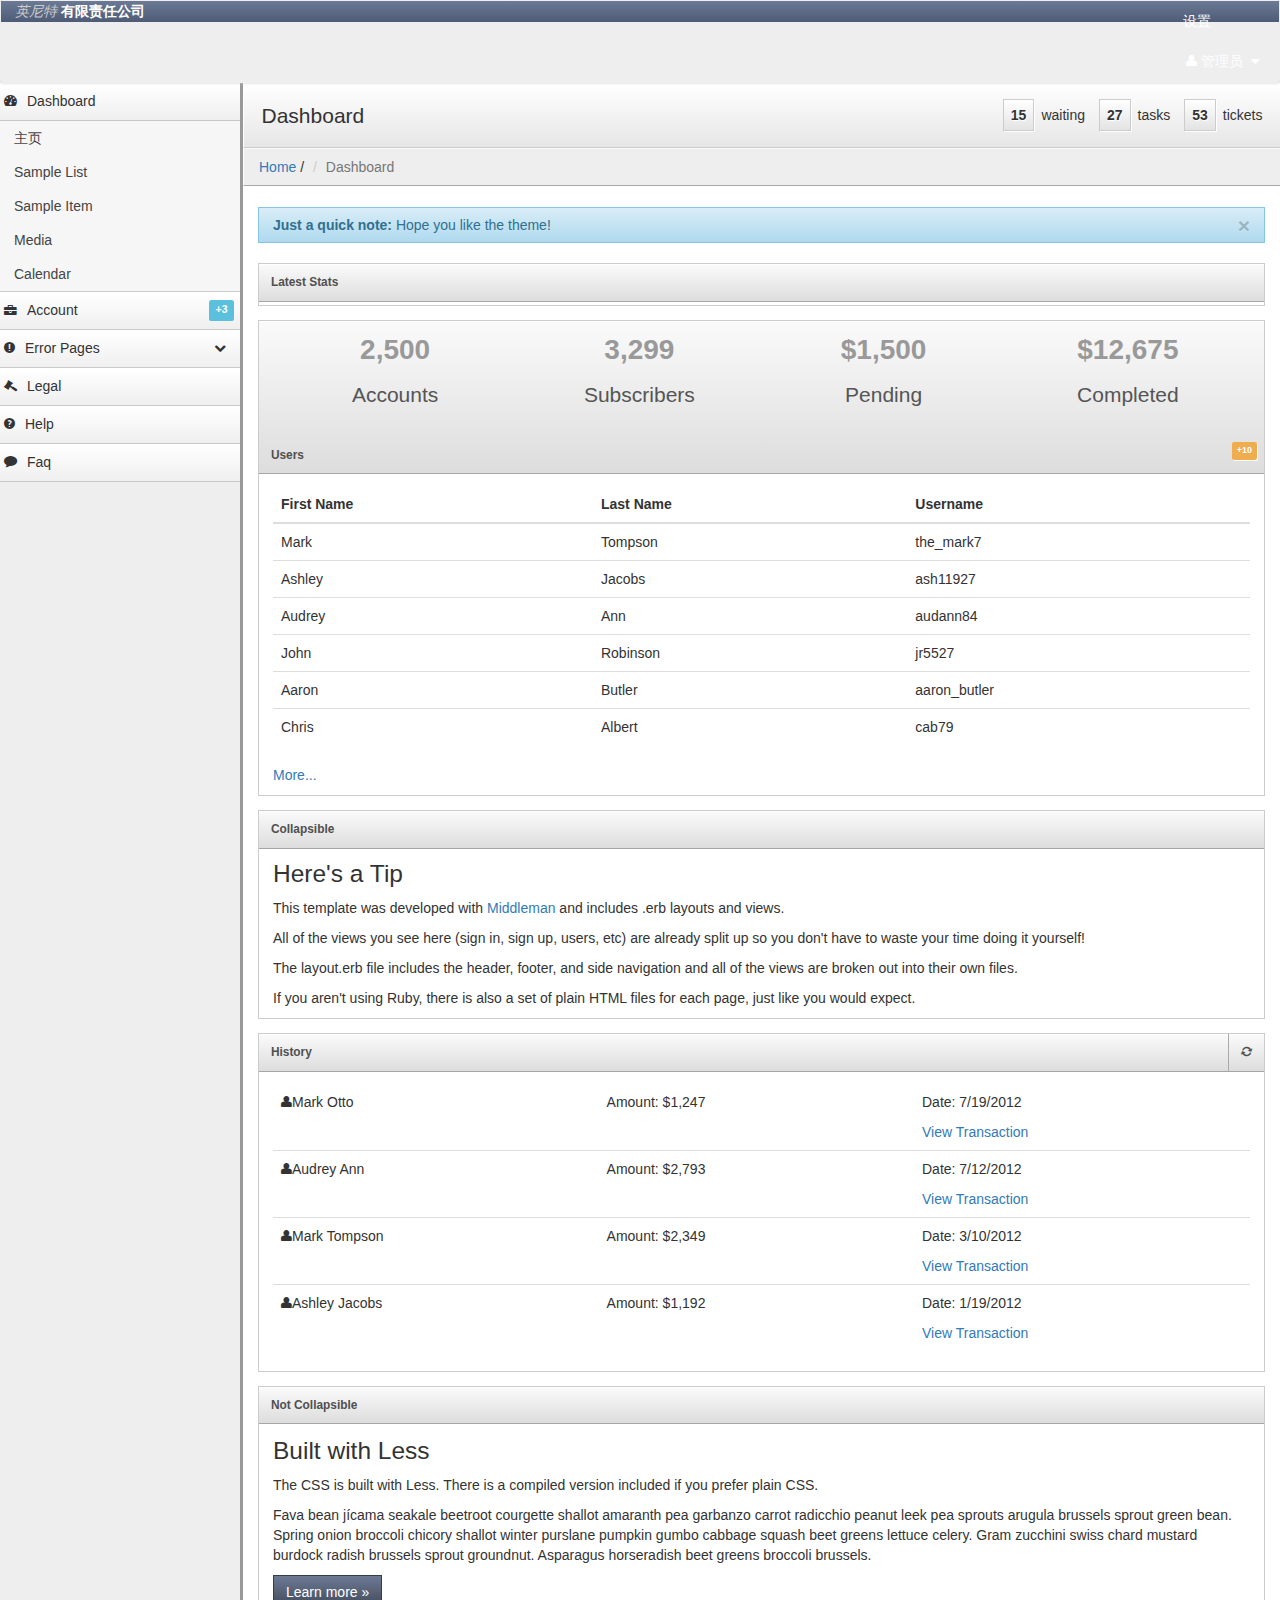
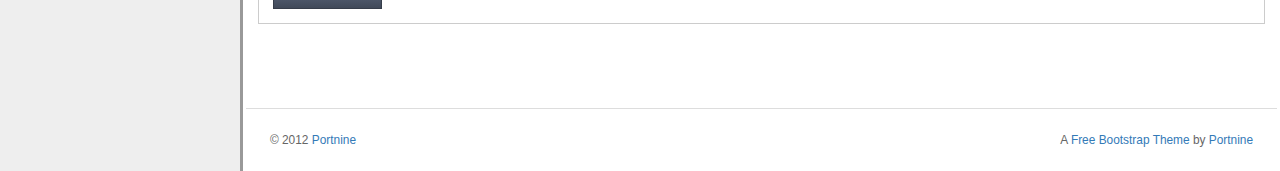
<file: Hyde.Web/index.html>
<!DOCTYPE html>
<html lang="en">
<head>
    <meta charset="utf-8">
    <title>英尼特进销存管理系统</title>
    <meta content="IE=edge,chrome=1" http-equiv="X-UA-Compatible">
    <meta name="viewport" content="width=device-width, initial-scale=1.0">
    <meta name="description" content="">
    <meta name="author" content="">

    <link rel="stylesheet" type="text/css" href="lib/bootstrap/css/bootstrap.css">
    <link rel="stylesheet" type="text/css" href="stylesheets/theme.css">
    <link rel="stylesheet" href="lib/font-awesome/css/font-awesome.css">
    <script src="lib/jquery-1.11.3.min.js" type="text/javascript"></script>
    <style type="text/css">
        #line-chart {height: 300px;width: 800px;margin: 0px auto;margin-top: 1em;}
        .brand {font-family: georgia, serif;}
        .brand .first {color: #ccc;font-style: italic;}
        .brand .second {color: #fff;font-weight: bold;}
    </style>

    <!-- Le fav and touch icons -->
    <link rel="shortcut icon" href="../assets/ico/favicon.ico">
    <link rel="apple-touch-icon-precomposed" sizes="144x144" href="../assets/ico/apple-touch-icon-144-precomposed.png">
    <link rel="apple-touch-icon-precomposed" sizes="114x114" href="../assets/ico/apple-touch-icon-114-precomposed.png">
    <link rel="apple-touch-icon-precomposed" sizes="72x72" href="../assets/ico/apple-touch-icon-72-precomposed.png">
    <link rel="apple-touch-icon-precomposed" href="../assets/ico/apple-touch-icon-57-precomposed.png">
</head>

<!--[if lt IE 7 ]> <body class="ie ie6"> <![endif]-->
<!--[if IE 7 ]> <body class="ie ie7 "> <![endif]-->
<!--[if IE 8 ]> <body class="ie ie8 "> <![endif]-->
<!--[if IE 9 ]> <body class="ie ie9 "> <![endif]-->
<!--[if (gt IE 9)|!(IE)]><!-->
<body class="">
    <!--<![endif]-->
    <div class="navbar">
        <div class="navbar-inner">
            <ul class="nav pull-right">

                <li><a href="#" class="hidden-phone visible-tablet visible-desktop" role="button">设置</a></li>
                <li id="fat-menu" class="dropdown">
                    <a href="#" role="button" class="dropdown-toggle" data-toggle="dropdown">
                        <i class="icon-user"></i>管理员
                        <i class="icon-caret-down"></i>
                    </a>

                    <ul class="dropdown-menu">
                        <li><a tabindex="-1" href="#">我的帐号</a></li>
                        <li class="divider"></li>
                        <!--<li><a tabindex="-1" class="visible-phone" href="#">Settings</a></li>-->
                        <!--<li class="divider visible-phone"></li>-->
                        <li><a tabindex="-1" href="sign-in.html">退出</a></li>
                    </ul>
                </li>

            </ul>
            <a class="brand" href="index.html"><span class="first">英尼特</span> <span class="second">有限责任公司</span></a>
        </div>
    </div>
    <div class="sidebar-nav">
        <a href="#dashboard-menu" class="nav-header" data-toggle="collapse"><i class="icon-dashboard"></i>Dashboard</a>
        <ul id="dashboard-menu" class="nav nav-list collapse in">
            <li><a href="index.html">主页</a></li>
            <li><a href="users.html">Sample List</a></li>
            <li><a href="user.html">Sample Item</a></li>
            <li><a href="media.html">Media</a></li>
            <li><a href="calendar.html">Calendar</a></li>

        </ul>

        <a href="#accounts-menu" class="nav-header" data-toggle="collapse"><i class="icon-briefcase"></i>Account<span class="label label-info">+3</span></a>
        <ul id="accounts-menu" class="nav nav-list collapse">
            <li><a href="sign-in.html">Sign In</a></li>
            <li><a href="sign-up.html">Sign Up</a></li>
            <li><a href="reset-password.html">Reset Password</a></li>
        </ul>

        <a href="#error-menu" class="nav-header collapsed" data-toggle="collapse"><i class="icon-exclamation-sign"></i>Error Pages <i class="icon-chevron-up"></i></a>
        <ul id="error-menu" class="nav nav-list collapse">
            <li><a href="403.html">403 page</a></li>
            <li><a href="404.html">404 page</a></li>
            <li><a href="500.html">500 page</a></li>
            <li><a href="503.html">503 page</a></li>
        </ul>

        <a href="#legal-menu" class="nav-header" data-toggle="collapse"><i class="icon-legal"></i>Legal</a>
        <ul id="legal-menu" class="nav nav-list collapse">
            <li><a href="privacy-policy.html">Privacy Policy</a></li>
            <li><a href="terms-and-conditions.html">Terms and Conditions</a></li>
        </ul>

        <a href="help.html" class="nav-header"><i class="icon-question-sign"></i>Help</a>
        <a href="faq.html" class="nav-header"><i class="icon-comment"></i>Faq</a>
    </div>
    <div class="content">

        <div class="header">
            <div class="stats">
                <p class="stat"><span class="number">53</span>tickets</p>
                <p class="stat"><span class="number">27</span>tasks</p>
                <p class="stat"><span class="number">15</span>waiting</p>
            </div>

            <h1 class="page-title">Dashboard</h1>
        </div>

        <ul class="breadcrumb">
            <li><a href="index.html">Home</a> <span class="divider">/</span></li>
            <li class="active">Dashboard</li>
        </ul>

        <div class="container-fluid">
            <div class="row-fluid">


                <div class="row-fluid">

                    <div class="alert alert-info">
                        <button type="button" class="close" data-dismiss="alert">×</button>
                        <strong>Just a quick note:</strong> Hope you like the theme!
   
                    </div>

                    <div class="block">
                        <a href="#page-stats" class="block-heading" data-toggle="collapse">Latest Stats</a>
                        <div id="page-stats" class="block-body collapse in">

                            <div class="stat-widget-container">
                                <div class="stat-widget">
                                    <div class="stat-button">
                                        <p class="title">2,500</p>
                                        <p class="detail">Accounts</p>
                                    </div>
                                </div>

                                <div class="stat-widget">
                                    <div class="stat-button">
                                        <p class="title">3,299</p>
                                        <p class="detail">Subscribers</p>
                                    </div>
                                </div>

                                <div class="stat-widget">
                                    <div class="stat-button">
                                        <p class="title">$1,500</p>
                                        <p class="detail">Pending</p>
                                    </div>
                                </div>

                                <div class="stat-widget">
                                    <div class="stat-button">
                                        <p class="title">$12,675</p>
                                        <p class="detail">Completed</p>
                                    </div>
                                </div>

                            </div>
                        </div>
                    </div>
                </div>

                <div class="row-fluid">
                    <div class="block span6">
                        <a href="#tablewidget" class="block-heading" data-toggle="collapse">Users<span class="label label-warning">+10</span></a>
                        <div id="tablewidget" class="block-body collapse in">
                            <table class="table">
                                <thead>
                                    <tr>
                                        <th>First Name</th>
                                        <th>Last Name</th>
                                        <th>Username</th>
                                    </tr>
                                </thead>
                                <tbody>
                                    <tr>
                                        <td>Mark</td>
                                        <td>Tompson</td>
                                        <td>the_mark7</td>
                                    </tr>
                                    <tr>
                                        <td>Ashley</td>
                                        <td>Jacobs</td>
                                        <td>ash11927</td>
                                    </tr>
                                    <tr>
                                        <td>Audrey</td>
                                        <td>Ann</td>
                                        <td>audann84</td>
                                    </tr>
                                    <tr>
                                        <td>John</td>
                                        <td>Robinson</td>
                                        <td>jr5527</td>
                                    </tr>
                                    <tr>
                                        <td>Aaron</td>
                                        <td>Butler</td>
                                        <td>aaron_butler</td>
                                    </tr>
                                    <tr>
                                        <td>Chris</td>
                                        <td>Albert</td>
                                        <td>cab79</td>
                                    </tr>
                                </tbody>
                            </table>
                            <p><a href="users.html">More...</a></p>
                        </div>
                    </div>
                    <div class="block span6">
                        <a href="#widget1container" class="block-heading" data-toggle="collapse">Collapsible </a>
                        <div id="widget1container" class="block-body collapse in">
                            <h2>Here's a Tip</h2>
                            <p>This template was developed with <a href="http://middlemanapp.com/" target="_blank">Middleman</a> and includes .erb layouts and views.</p>
                            <p>All of the views you see here (sign in, sign up, users, etc) are already split up so you don't have to waste your time doing it yourself!</p>
                            <p>The layout.erb file includes the header, footer, and side navigation and all of the views are broken out into their own files.</p>
                            <p>If you aren't using Ruby, there is also a set of plain HTML files for each page, just like you would expect.</p>
                        </div>
                    </div>
                </div>

                <div class="row-fluid">
                    <div class="block span6">
                        <div class="block-heading">
                            <span class="block-icon pull-right">
                                <a href="#" class="demo-cancel-click" rel="tooltip" title="Click to refresh"><i class="icon-refresh"></i></a>
                            </span>

                            <a href="#widget2container" data-toggle="collapse">History</a>
                        </div>
                        <div id="widget2container" class="block-body collapse in">
                            <table class="table list">
                                <tbody>
                                    <tr>
                                        <td>
                                            <p><i class="icon-user"></i>Mark Otto</p>
                                        </td>
                                        <td>
                                            <p>Amount: $1,247</p>
                                        </td>
                                        <td>
                                            <p>Date: 7/19/2012</p>
                                            <a href="#">View Transaction</a>
                                        </td>
                                    </tr>
                                    <tr>
                                        <td>
                                            <p><i class="icon-user"></i>Audrey Ann</p>
                                        </td>
                                        <td>
                                            <p>Amount: $2,793</p>
                                        </td>
                                        <td>
                                            <p>Date: 7/12/2012</p>
                                            <a href="#">View Transaction</a>
                                        </td>
                                    </tr>
                                    <tr>
                                        <td>
                                            <p><i class="icon-user"></i>Mark Tompson</p>
                                        </td>
                                        <td>
                                            <p>Amount: $2,349</p>
                                        </td>
                                        <td>
                                            <p>Date: 3/10/2012</p>
                                            <a href="#">View Transaction</a>
                                        </td>
                                    </tr>
                                    <tr>
                                        <td>
                                            <p><i class="icon-user"></i>Ashley Jacobs</p>
                                        </td>
                                        <td>
                                            <p>Amount: $1,192</p>
                                        </td>
                                        <td>
                                            <p>Date: 1/19/2012</p>
                                            <a href="#">View Transaction</a>
                                        </td>
                                    </tr>

                                </tbody>
                            </table>
                        </div>
                    </div>
                    <div class="block span6">
                        <p class="block-heading">Not Collapsible</p>
                        <div class="block-body">
                            <h2>Built with Less</h2>
                            <p>The CSS is built with Less. There is a compiled version included if you prefer plain CSS.</p>
                            <p>Fava bean jícama seakale beetroot courgette shallot amaranth pea garbanzo carrot radicchio peanut leek pea sprouts arugula brussels sprout green bean. Spring onion broccoli chicory shallot winter purslane pumpkin gumbo cabbage squash beet greens lettuce celery. Gram zucchini swiss chard mustard burdock radish brussels sprout groundnut. Asparagus horseradish beet greens broccoli brussels.</p>
                            <p><a class="btn btn-primary btn-large">Learn more &raquo;</a></p>
                        </div>
                    </div>
                </div>
                <footer>
                    <hr>

                    <!-- Purchase a site license to remove this link from the footer: http://www.portnine.com/bootstrap-themes -->
                    <p class="pull-right">A <a href="http://www.portnine.com/bootstrap-themes" target="_blank">Free Bootstrap Theme</a> by <a href="http://www.portnine.com" target="_blank">Portnine</a></p>

                    <p>&copy; 2012 <a href="http://www.portnine.com" target="_blank">Portnine</a></p>
                </footer>

            </div>
        </div>
    </div>



    <script src="lib/bootstrap/js/bootstrap.js"></script>
    <script type="text/javascript">
        $("[rel=tooltip]").tooltip();
        $(function () {
            $('.demo-cancel-click').click(function () { return false; });
        });
    </script>

</body>
</html>
</file>
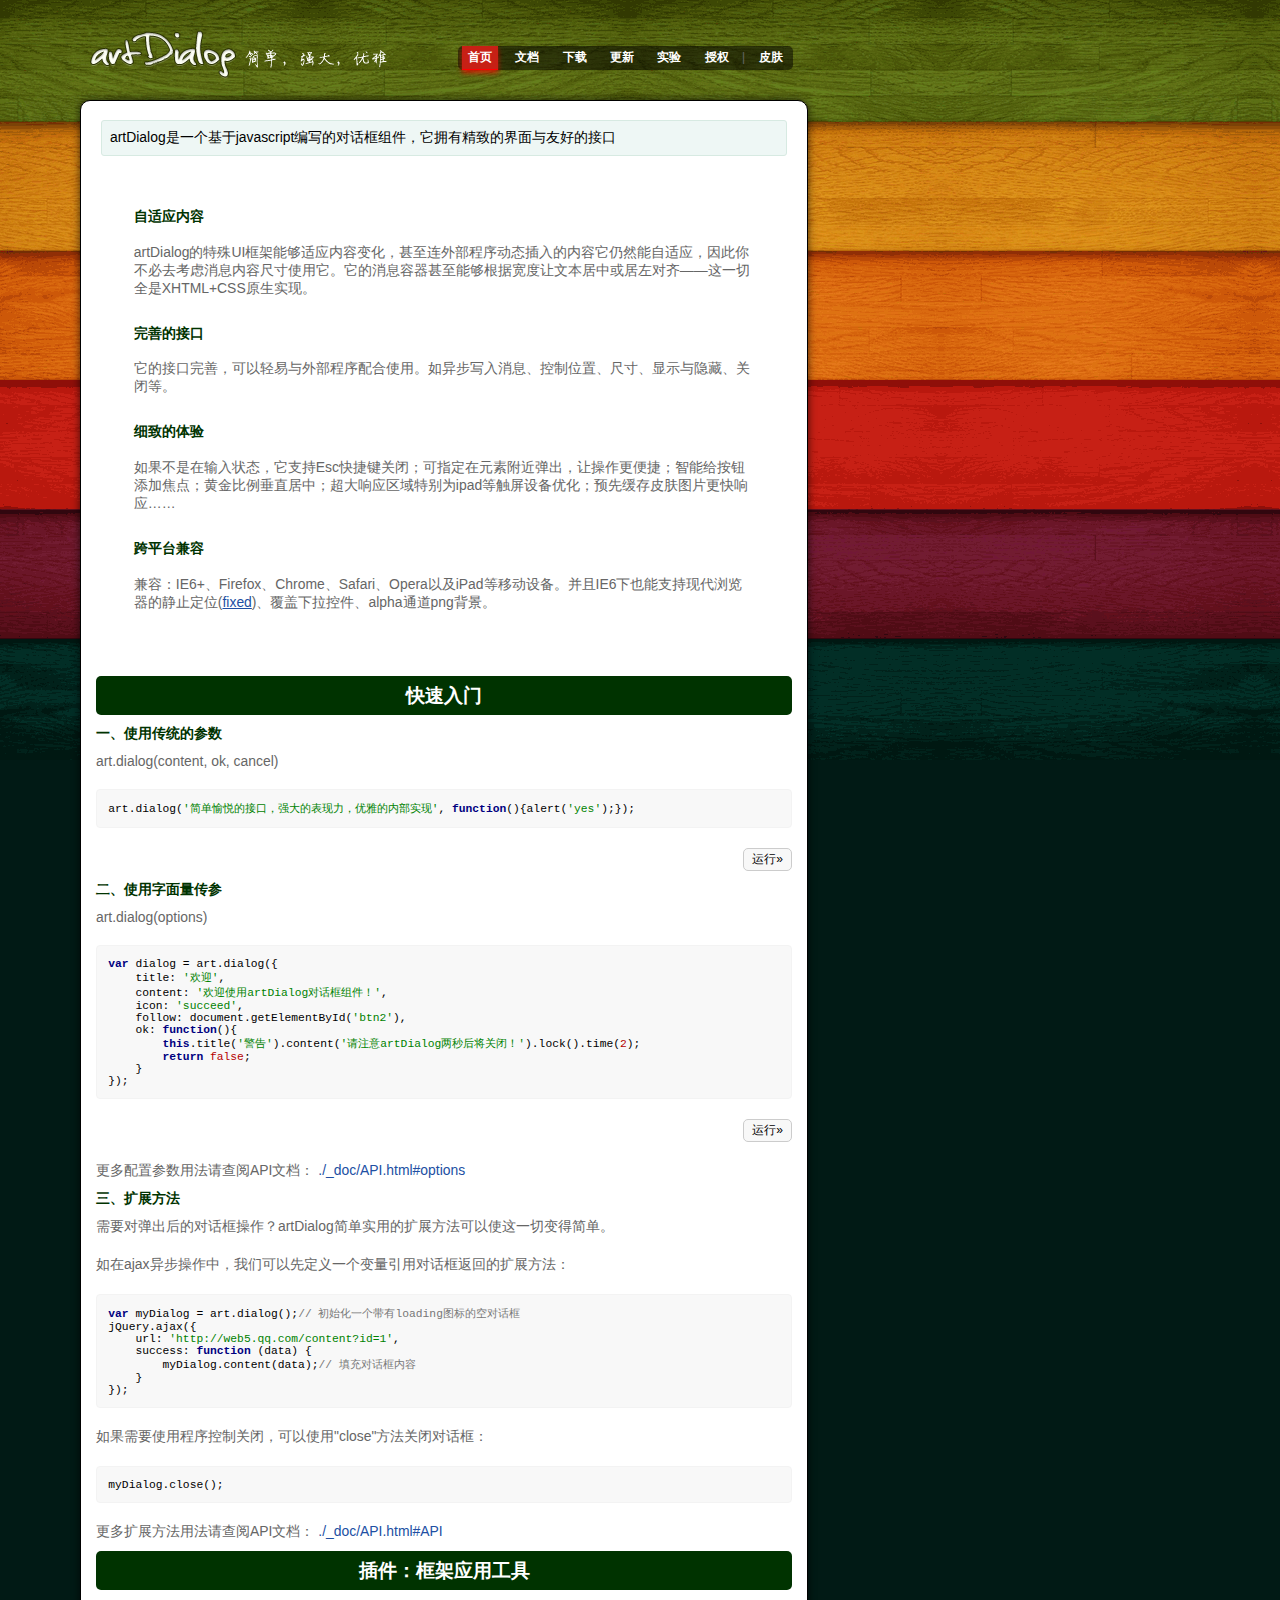
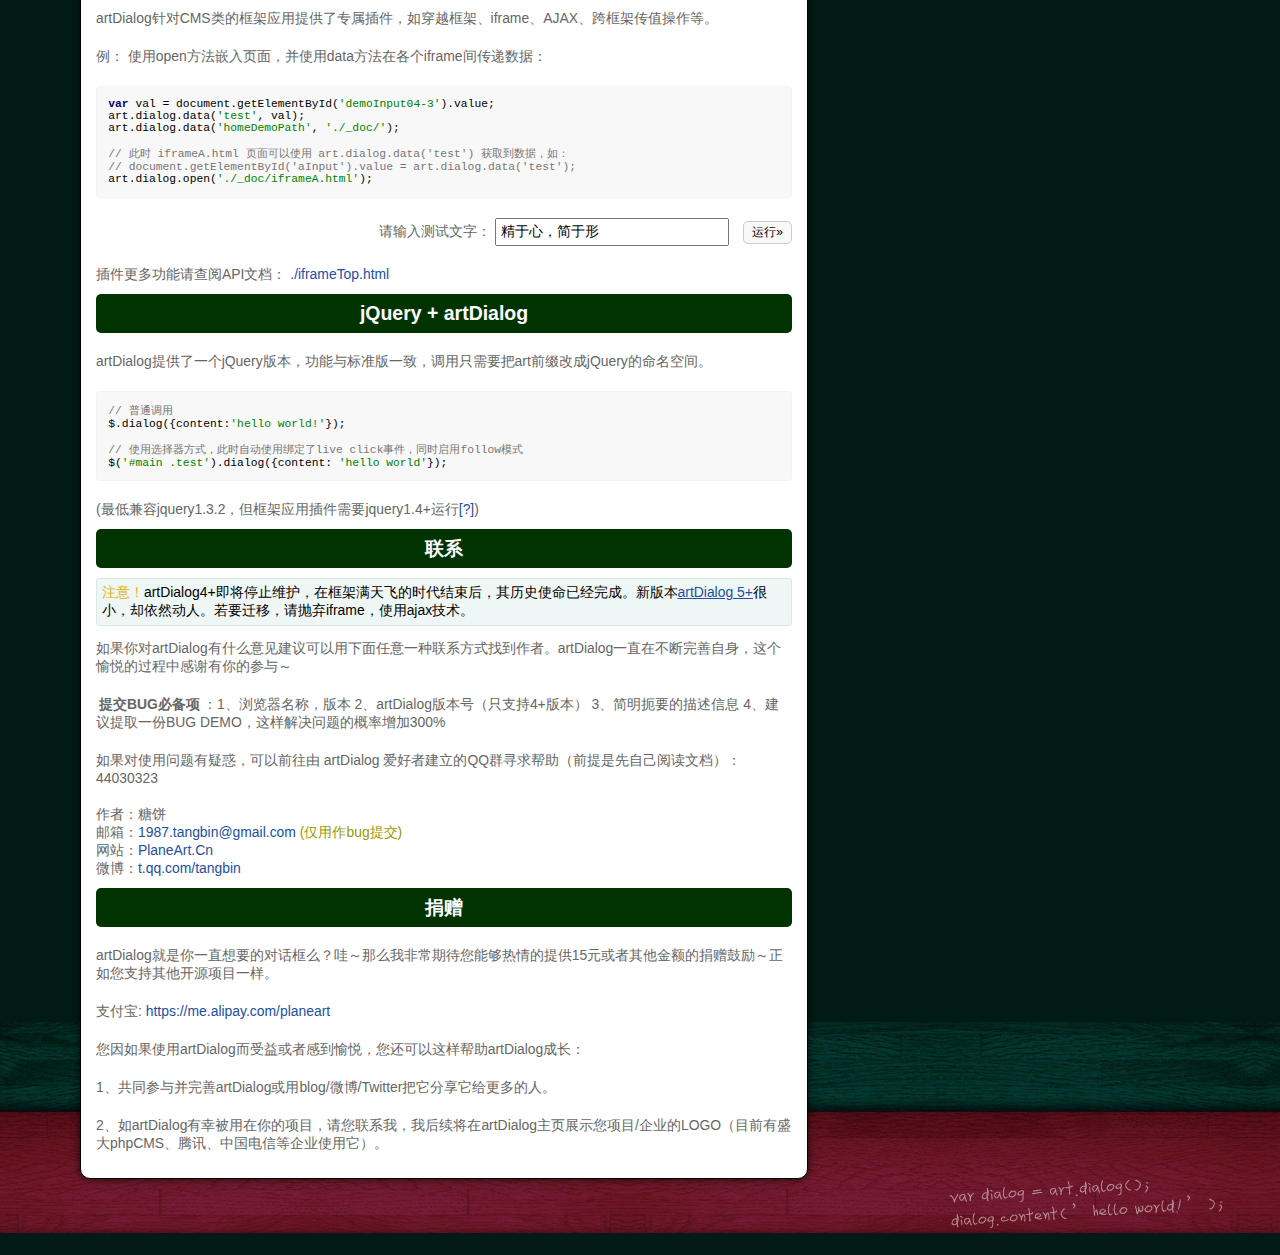
<file: Hyde.Web/lib/artDialog4.1.7/index.html>
<!DOCTYPE html PUBLIC "-//W3C//DTD XHTML 1.0 Transitional//EN" "http://www.w3.org/TR/xhtml1/DTD/xhtml1-transitional.dtd">
<html xmlns="http://www.w3.org/1999/xhtml">
<head>
<meta http-equiv="Content-Type" content="text/html; charset=utf-8" />
<title>artDialog</title>
<meta name="keywords" content="artDialog,javascript,dialog,jQuery" />
<meta name="description" content="artDialog是一个精巧的web对话框组件，压缩后只有十多KB，并且不依赖其他框架。" />
<script>
// skin demo
(function() {
	var _skin, _jQuery;
	var _search = window.location.search;
	if (_search) {
		_skin = _search.split('demoSkin=')[1];
		_jQuery = _search.indexOf('jQuery=true') !== -1;
		if (_jQuery) document.write('<scr'+'ipt src="jquery-1.6.2.min.js"></sc'+'ript>');
	};
	
	document.write('<scr'+'ipt src="artDialog.source.js?skin=' + (_skin || 'default') +'"></sc'+'ript>');
	window._isDemoSkin = !!_skin;
})();
</script>
<script src="./plugins/iframeTools.source.js"></script>
<script src="./_doc/demo.js"></script>
<script src="./_doc/highlight/highlight.pack.js"></script>
<script src="./_doc/highlight/languages/javascript.js"></script>
<script>
hljs.tabReplace = '    ';
hljs.initHighlightingOnLoad();
</script>
<link href="./_doc/demo.css" rel="stylesheet" type="text/css" />
<link rel="stylesheet" href="./_doc/highlight/styles/magula.css" />
</head>

<body>
<div id="doc">
  <div id="header">
    <h1 id="logo"><a href="index.html">artDialog</a></h1>
    <ul id="nav" class="nav">
      <li><a href="index.html" class="home">首页</a></li>
      <li><a href="./_doc/API.html" class="api">文档</a></li>
      <li><a href="./_doc/down.html" class="down">下载</a></li>
      <li><a href="./_doc/log.html" class="log">更新</a></li>
      <li><a href="./_doc/labs.html" class="labs">实验</a></li>
      <li><a href="./_doc/license.html" class="license">授权</a></li>
      |
      <li><a href="#" id="nav-skin">皮肤</a></li>
    </ul>
  </div>
  <div id="main">
    <div class="tips" style="margin:4px 5px; padding:8px; background:#EEF7F5; text-align:left; color:#000; border-radius:3px; border:1px solid #D7EAE2; ">artDialog是一个基于javascript编写的对话框组件，它拥有精致的界面与友好的接口</div>
    <dl class="about">
      <dt>自适应内容</dt>
      <dd>artDialog的特殊UI框架能够适应内容变化，甚至连外部程序动态插入的内容它仍然能自适应，因此你不必去考虑消息内容尺寸使用它。它的消息容器甚至能够根据宽度让文本居中或居左对齐——这一切全是XHTML+CSS原生实现。</dd>
      <dt>完善的接口</dt>
      <dd>它的接口完善，可以轻易与外部程序配合使用。如异步写入消息、控制位置、尺寸、显示与隐藏、关闭等。</dd>
      <dt>细致的体验</dt>
      <dd>如果不是在输入状态，它支持Esc快捷键关闭；可指定在元素附近弹出，让操作更便捷；智能给按钮添加焦点；黄金比例垂直居中；超大响应区域特别为ipad等触屏设备优化；预先缓存皮肤图片更快响应……</dd>
      <dt>跨平台兼容</dt>
      <dd>兼容：IE6+、Firefox、Chrome、Safari、Opera以及iPad等移动设备。并且IE6下也能支持现代浏览器的静止定位(<a href="http://www.planeart.cn/?p=877" target="_blank" title="阅读作者ie6Fixed相关博文" style="text-decoration:underline">fixed</a>)、<!--[if gte IE 7]><!-->覆盖下拉控件<!--<![endif]--><!--[if lt IE 7]><select><option>覆盖下拉控件</option></select><![endif]-->、alpha通道png背景。</dd>
    </dl>
    <h2>快速入门</h2>
    <h3>一、使用传统的参数</h3>
    <p>art.dialog(content, ok, cancel)</p>
    <div id="demoCode01">
      <pre><code class=" javascript">art.dialog('简单愉悦的接口，强大的表现力，优雅的内部实现', function(){alert('yes');});</code></pre>
    </div>
    <p class="buttons">
      <button class="runCode" id="btn1" title="btn1" name="demoCode01">运行&raquo;</button>
    </p>
    <h3>二、使用字面量传参</h3>
    <p>art.dialog(options)</p>
    <div id="demoCode02">
      <pre><code class=" javascript">var dialog = art.dialog({
    title: '欢迎',
	content: '欢迎使用artDialog对话框组件！',
	icon: 'succeed',
    follow: document.getElementById('btn2'),
    ok: function(){
        this.title('警告').content('请注意artDialog两秒后将关闭！').lock().time(2);
        return false;
    }
});
</code></pre>
    </div>
    <p class="buttons">
      <button class="runCode" id="btn2" title="btn2" name="demoCode02">运行&raquo;</button>
    </p>
    <p>更多配置参数用法请查阅API文档： <a href="./_doc/API.html#options">./_doc/API.html#options</a></p>
    <h3>三、扩展方法</h3>
    <p>需要对弹出后的对话框操作？artDialog简单实用的扩展方法可以使这一切变得简单。</p>
    <p>如在ajax异步操作中，我们可以先定义一个变量引用对话框返回的扩展方法：</p>
    <pre><code class=" javascript">var myDialog = art.dialog();// 初始化一个带有loading图标的空对话框
jQuery.ajax({
	url: 'http://web5.qq.com/content?id=1',
    success: function (data) {
        myDialog.content(data);// 填充对话框内容
    }
});
</code></pre>
    <p>如果需要使用程序控制关闭，可以使用"close"方法关闭对话框：</p>
    <pre><code class=" javascript">myDialog.close();</code></pre>
    <p>更多扩展方法用法请查阅API文档： <a href="./_doc/API.html#API">./_doc/API.html#API</a></p>
    <h2>插件：框架应用工具</h2>
    <p>artDialog针对CMS类的框架应用提供了专属插件，如穿越框架、iframe、AJAX、跨框架传值操作等。</p>
    <p>例： 使用open方法嵌入页面，并使用data方法在各个iframe间传递数据：</p>
    <div id="demoCode04-3">
      <pre><code class="javascript">var val = document.getElementById('demoInput04-3').value;
art.dialog.data('test', val);
art.dialog.data('homeDemoPath', './_doc/');

// 此时 iframeA.html 页面可以使用 art.dialog.data('test') 获取到数据，如：
// document.getElementById('aInput').value = art.dialog.data('test');
art.dialog.open('./_doc/iframeA.html');
</code></pre>
    </div>
    <p class="buttons"> 请输入测试文字：
      <input id="demoInput04-3" title="demoInput04-3" type="text" value="精于心，简于形" style="padding:4px; width:16em; margin-right:10px" />
      <button class="runCode" name="demoCode04-3">运行&raquo;</button>
    </p>
    <p>插件更多功能请查阅API文档： <a target="_blank" href="./iframeTop.html">./iframeTop.html</a></p>
    <h2>jQuery + artDialog</h2>
    <p>artDialog提供了一个jQuery版本，功能与标准版一致，调用只需要把art前缀改成jQuery的命名空间。</p>
    <pre><code class=" javascript">// 普通调用
$.dialog({content:'hello world!'});

// 使用选择器方式，此时自动使用绑定了live click事件，同时启用follow模式
$('#main .test').dialog({content: 'hello world'});</code></pre>
<p>(最低兼容jquery1.3.2，但框架应用插件需要jquery1.4+运行<a href="#?" title="jQuery版本小于1.4不能获取iframe内部尺寸，导致open方法无法自适应内容尺寸">[?]</a>)</p>
    <h2>联系</h2>


<div style="margin:4px 0; padding:5px; background:#EEF7F5; text-align:left; color:#000; border-radius:3px; border:1px solid #D7EAE2;" class="tips"><span style="color:#DFB113">注意！</span>artDialog4+即将停止维护，在框架满天飞的时代结束后，其历史使命已经完成。新版本<a href="https://github.com/aui/artDialog" style="text-decoration:underline;">artDialog 5+</a>很小，却依然动人。若要迁移，请抛弃iframe，使用ajax技术。</div>

    <p>如果你对artDialog有什么意见建议可以用下面任意一种联系方式找到作者。artDialog一直在不断完善自身，这个愉悦的过程中感谢有你的参与～</p>
    <p><strong>提交BUG必备项</strong>：1、浏览器名称，版本 2、artDialog版本号（只支持4+版本） 3、简明扼要的描述信息 4、建议提取一份BUG DEMO，这样解决问题的概率增加300%</p>
    <p>如果对使用问题有疑惑，可以前往由 artDialog 爱好者建立的QQ群寻求帮助（前提是先自己阅读文档）： 44030323 </p>
    <p>作者：糖饼<br />
      邮箱：<span id="myEmail"></span> <span style="color:#990">(仅用作bug提交)</span><br />
      网站：<a href="http://www.planeart.cn" target="_blank">PlaneArt.Cn</a><br />
      微博：<a href="http://t.qq.com/tangbin">t.qq.com/tangbin</a></p>
    <h2>捐赠</h2>
    <p>artDialog就是你一直想要的对话框么？哇～那么我非常期待您能够热情的提供15元或者其他金额的捐赠鼓励～正如您支持其他开源项目一样。</p>
    <p>支付宝: <a href="https://me.alipay.com/planeart" target="_blank">https://me.alipay.com/planeart</a></p>
    <p>您因如果使用artDialog而受益或者感到愉悦，您还可以这样帮助artDialog成长：</p>
    <p> 1、共同参与并完善artDialog或用blog/微博/Twitter把它分享它给更多的人。</p>
    <p> 2、如artDialog有幸被用在你的项目，请您联系我，我后续将在artDialog主页展示您项目/企业的LOGO（目前有盛大phpCMS、腾讯、中国电信等企业使用它）。</p>
  </div>
  <div id="footer"></div>
</div>
<script>
(function(){
	var myMail = 1987 + '.' + 'tangbin' + '@' + 'gmail.com';
	myMail = '<a href="mailto:' + myMail + '">' + myMail + '</a>';
	document.getElementById('myEmail').innerHTML = myMail;
	

})();
</script>
<script>_isDemoSkin && window._demoSkin && _demoSkin();</script>
</body>
</html>
</file>
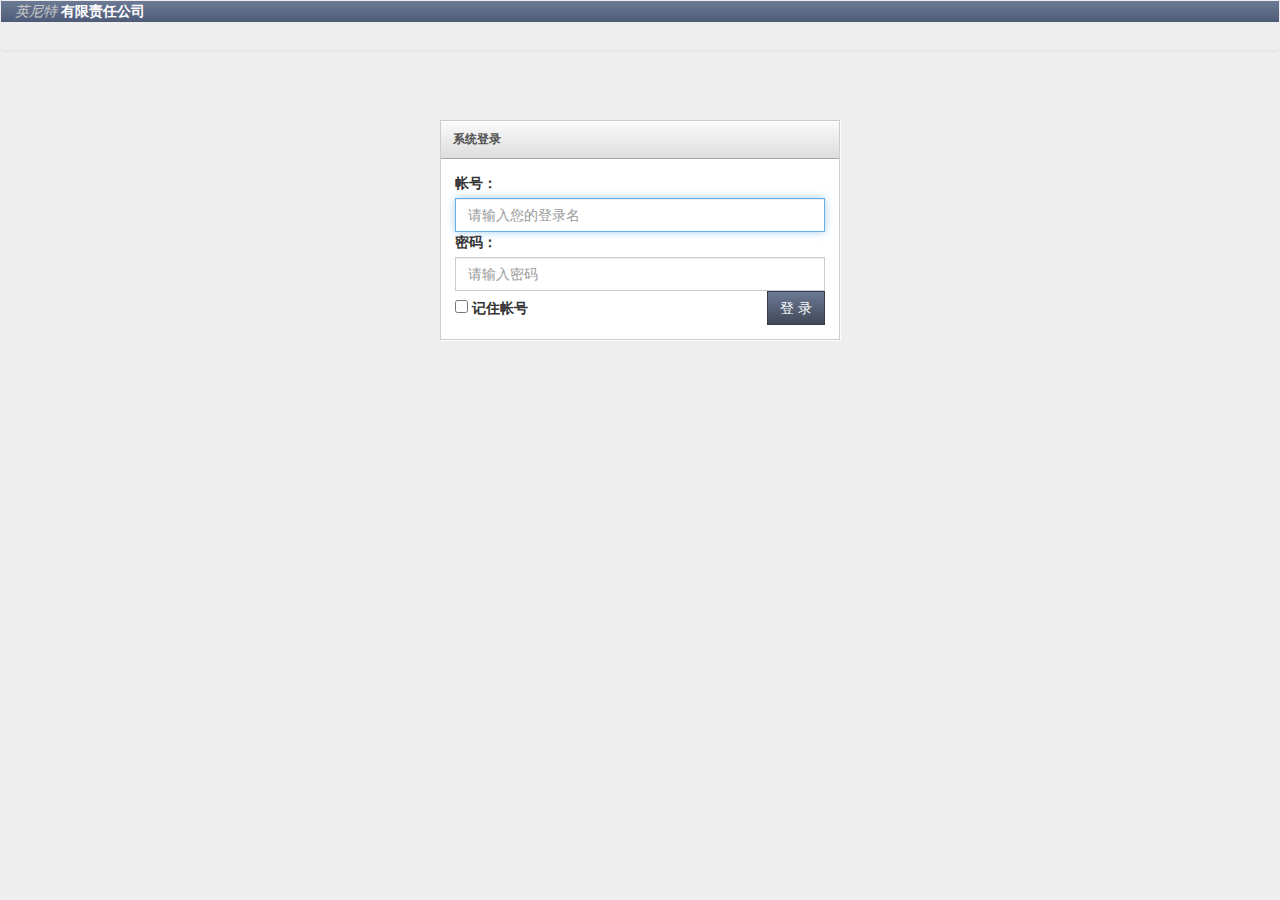
<file: Hyde.Web/sign-in.html>
﻿<!DOCTYPE html>
<html>
<head>
    <meta charset="utf-8">
    <title>英尼特进销存管理系统</title>
    <meta content="IE=edge,chrome=1" http-equiv="X-UA-Compatible">
    <meta name="viewport" content="width=device-width, initial-scale=1.0">
    <meta name="description" content="">
    <meta name="author" content="">

    <link rel="stylesheet" type="text/css" href="lib/bootstrap/css/bootstrap.css">
    <link rel="stylesheet" type="text/css" href="stylesheets/theme.css">
    <link rel="stylesheet" href="lib/font-awesome/css/font-awesome.css">
    <script src="lib/jquery-1.11.3.min.js" type="text/javascript"></script>
    <script src="js/login.js"></script>
    <style type="text/css">
        #line-chart {height: 300px;width: 800px;margin: 0px auto;margin-top: 1em;}
        .brand {font-family: georgia, serif;}
        .brand .first {color: #ccc;font-style: italic;}
        .brand .second {color: #fff;font-weight: bold;}
    </style>
</head>

<!--[if lt IE 7 ]> <body class="ie ie6"> <![endif]-->
<!--[if IE 7 ]> <body class="ie ie7 "> <![endif]-->
<!--[if IE 8 ]> <body class="ie ie8 "> <![endif]-->
<!--[if IE 9 ]> <body class="ie ie9 "> <![endif]-->
<!--[if (gt IE 9)|!(IE)]><!-->
<body class="">
    <!--<![endif]-->
    <div class="navbar">
        <div class="navbar-inner">
            <ul class="nav pull-right">
            </ul>
            <a class="brand" href="index.html"><span class="first">英尼特</span> <span class="second">有限责任公司</span></a>
        </div>
    </div>
    <div class="row-fluid">
        <div class="dialog">
            <div class="block">
                <p class="block-heading">系统登录</p>
                <div class="block-body">
                    <form>
                        <label>帐号：</label>
                        <input type="text" id="txtLoginName" class="span12 form-control" placeholder="请输入您的登录名" required autofocus>
                        <label>密码：</label>
                        <input type="password" id="txtPwd" class="span12 form-control" placeholder="请输入密码"  required >
                        <a href="javascript:void(0);" class="btn btn-primary pull-right" id="btnLogin">登  录</a>
                        <label class="remember-me">
                            <input type="checkbox">
                            记住帐号</label>
                        <div class="clearfix"></div>
                    </form>
                </div>
            </div>
        </div>
    </div>
</body>
</html>
</file>
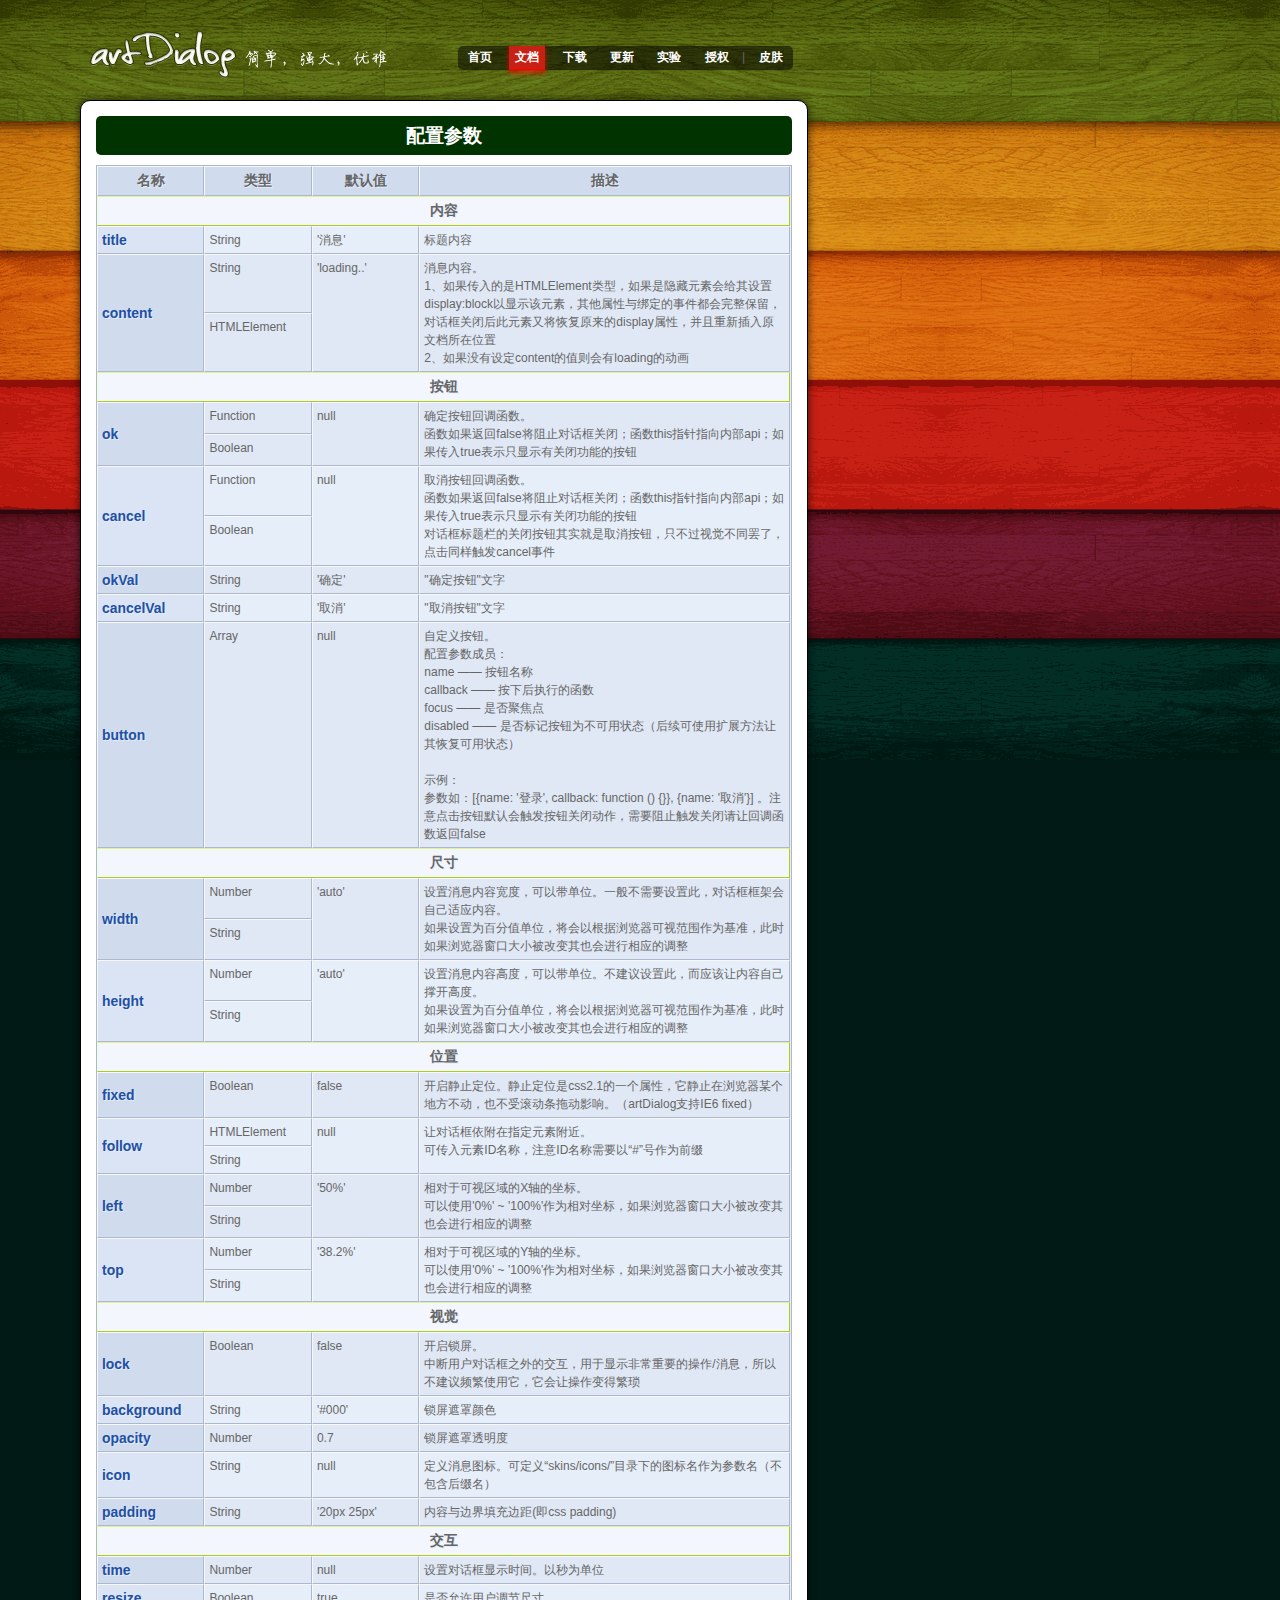
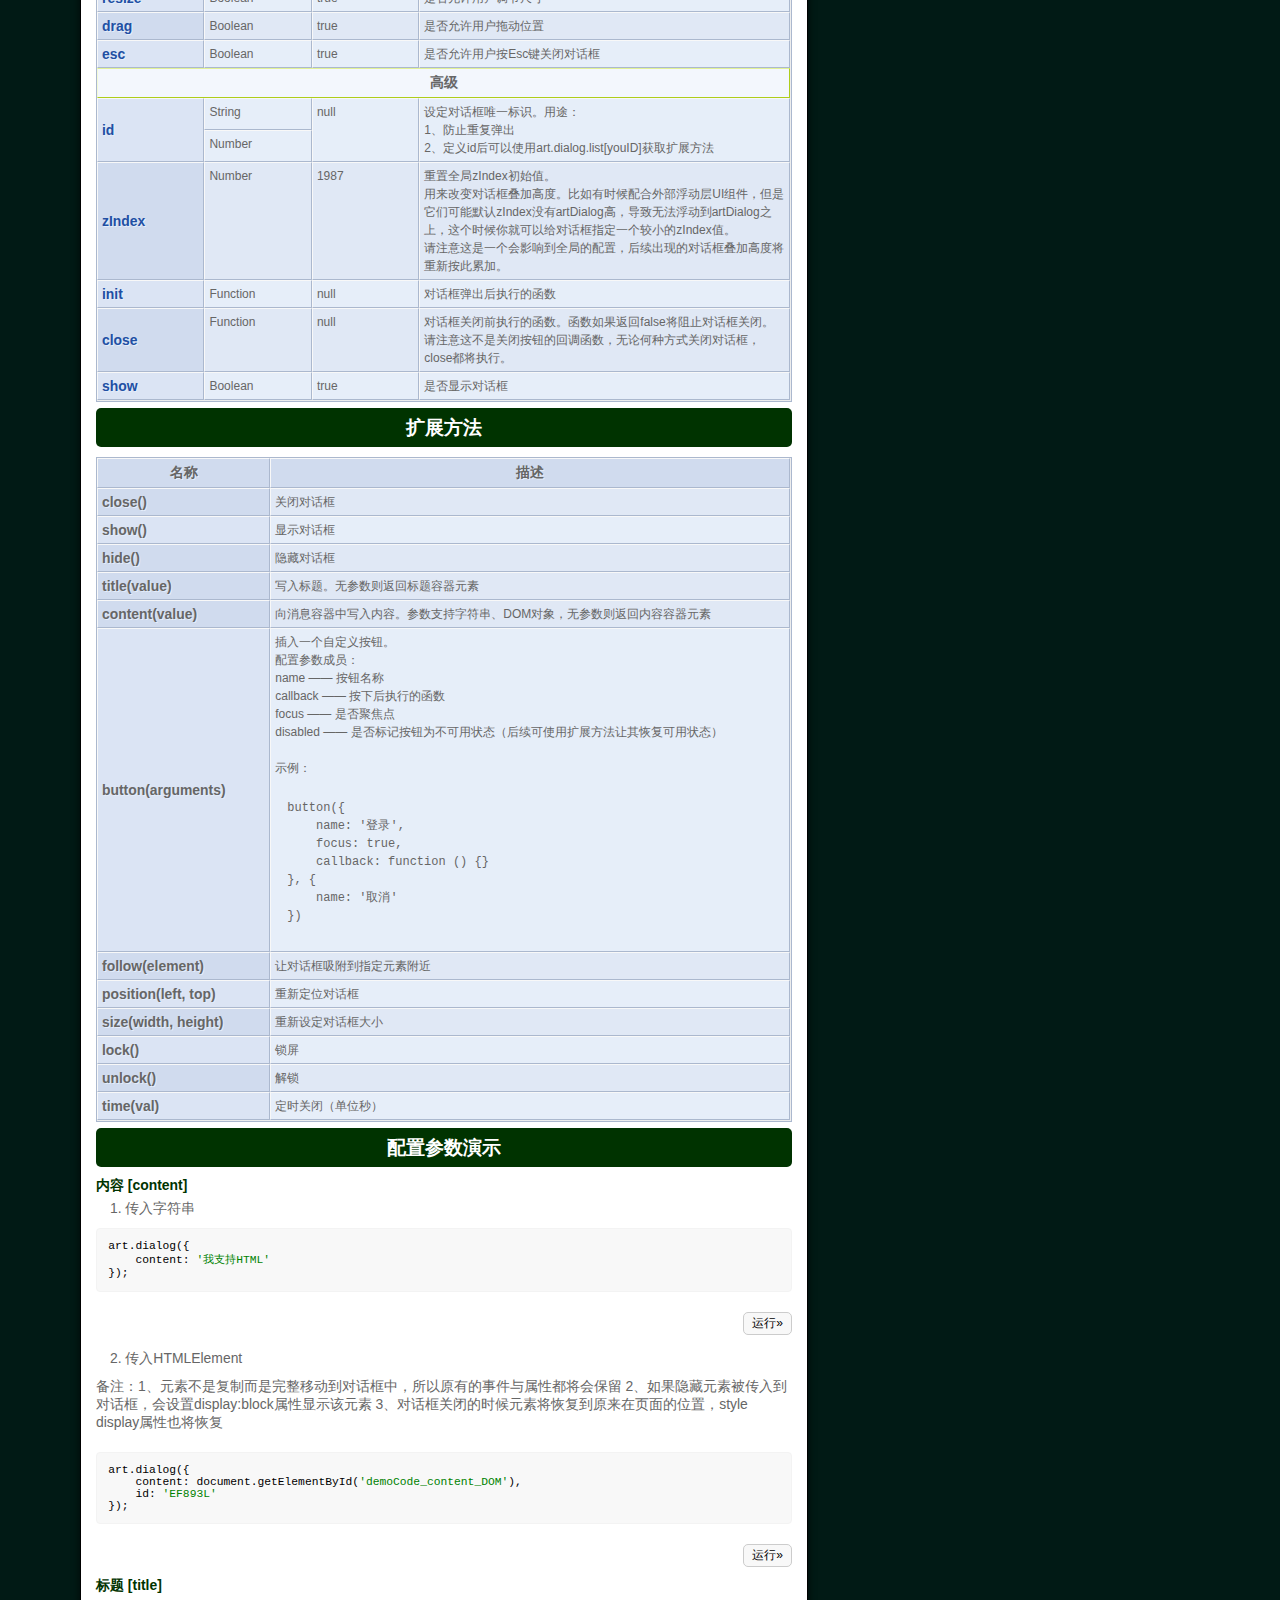
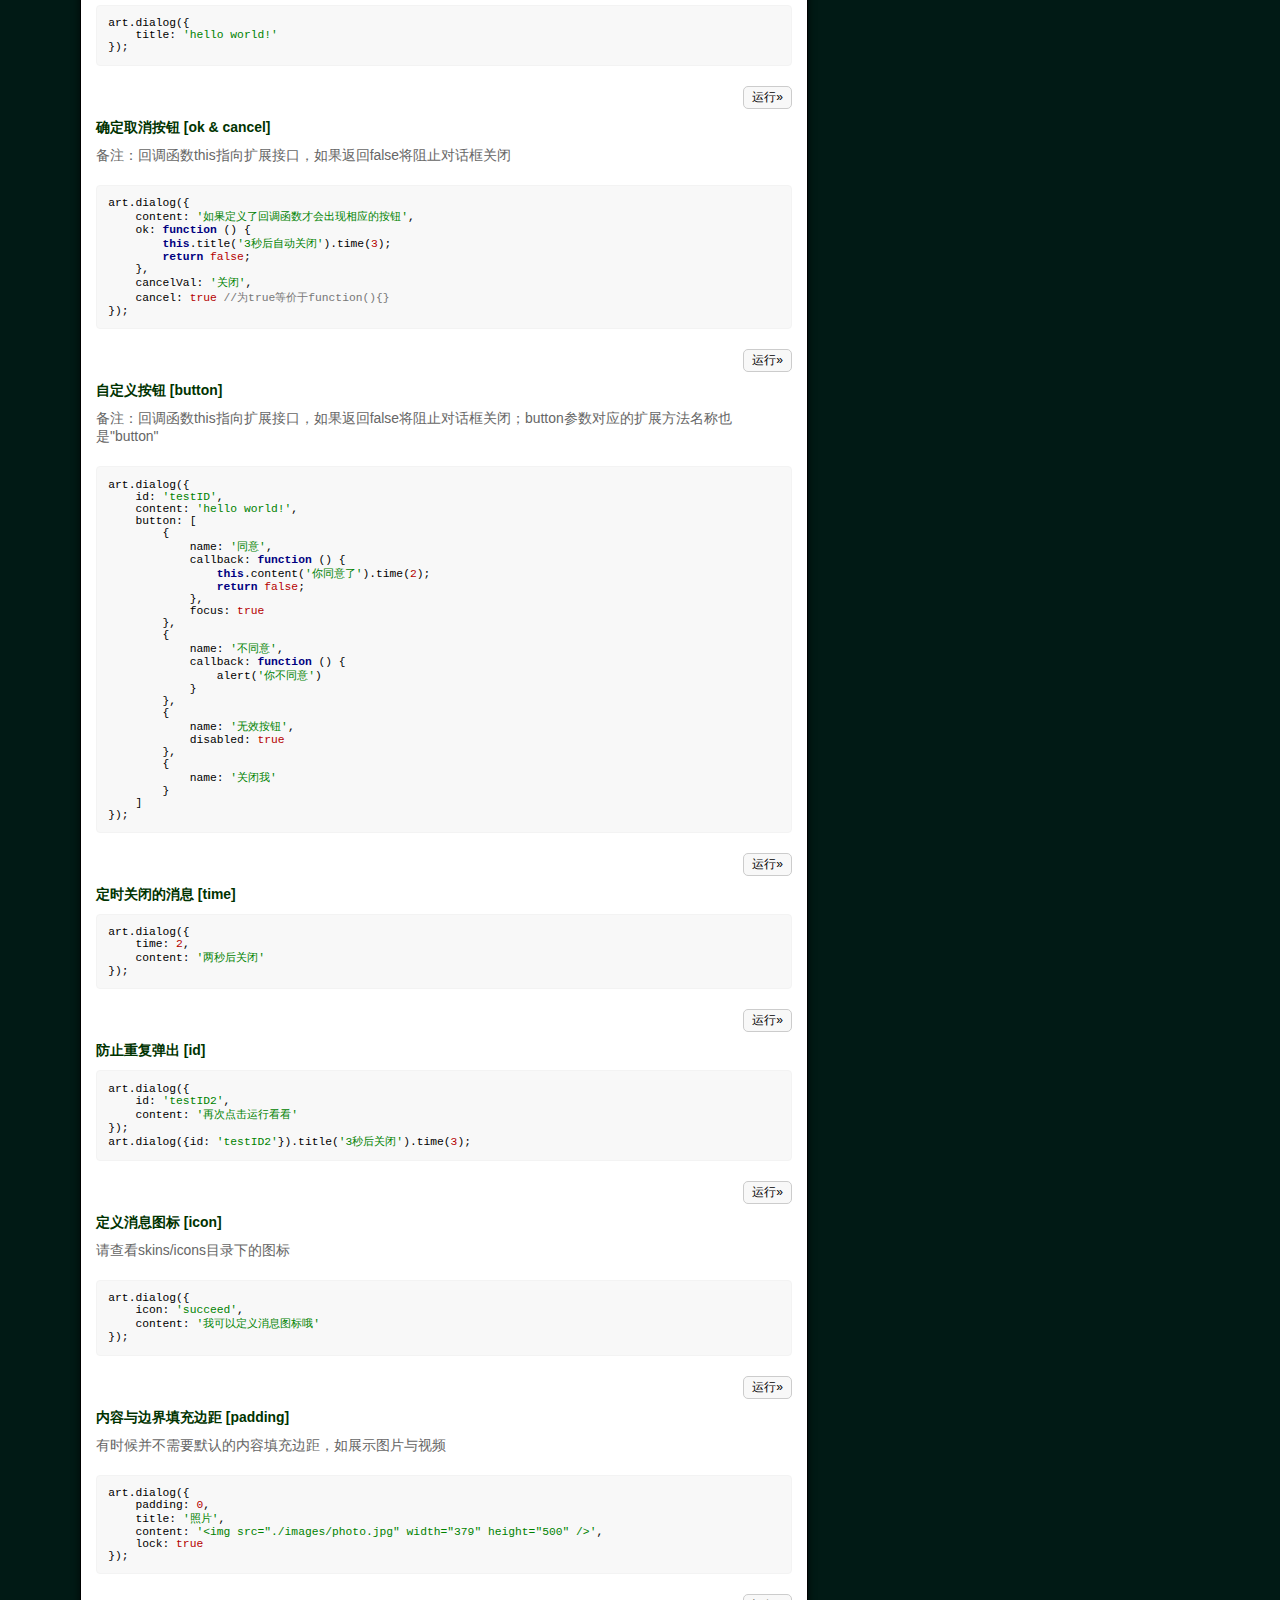
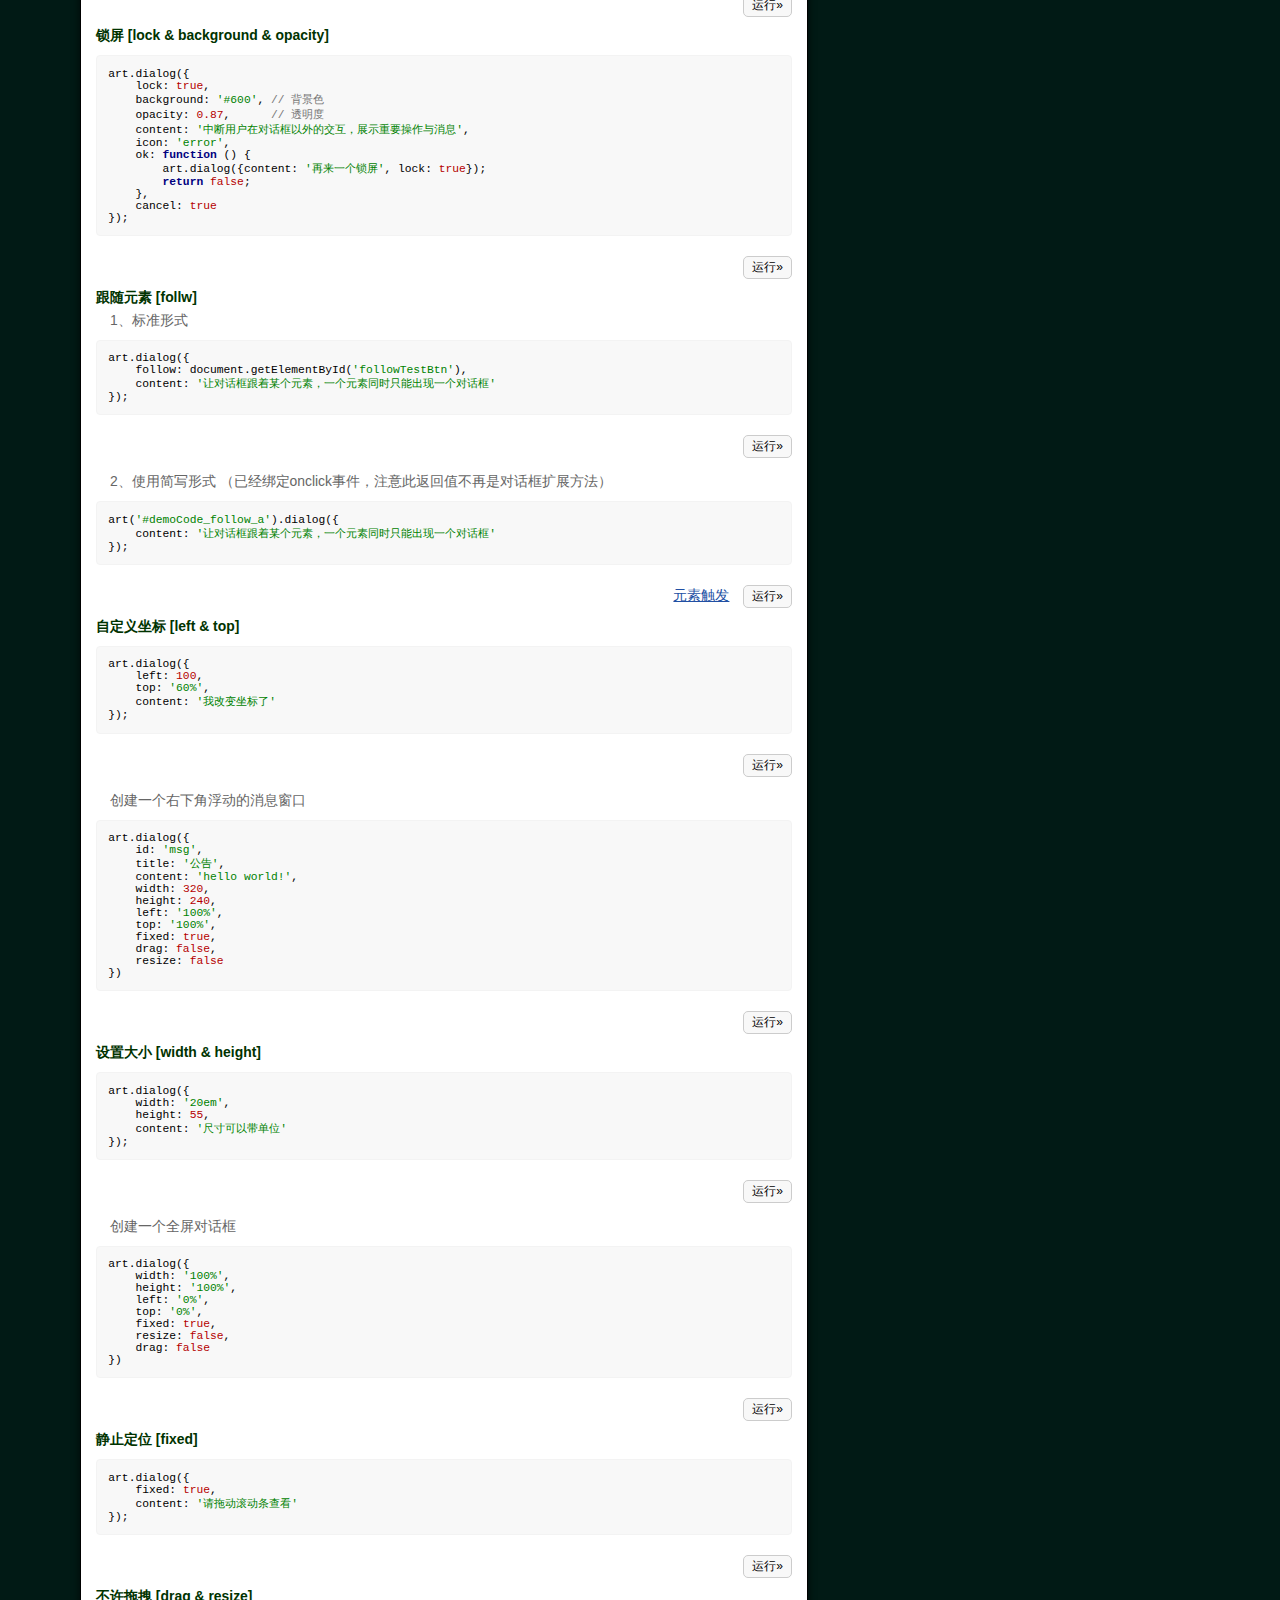
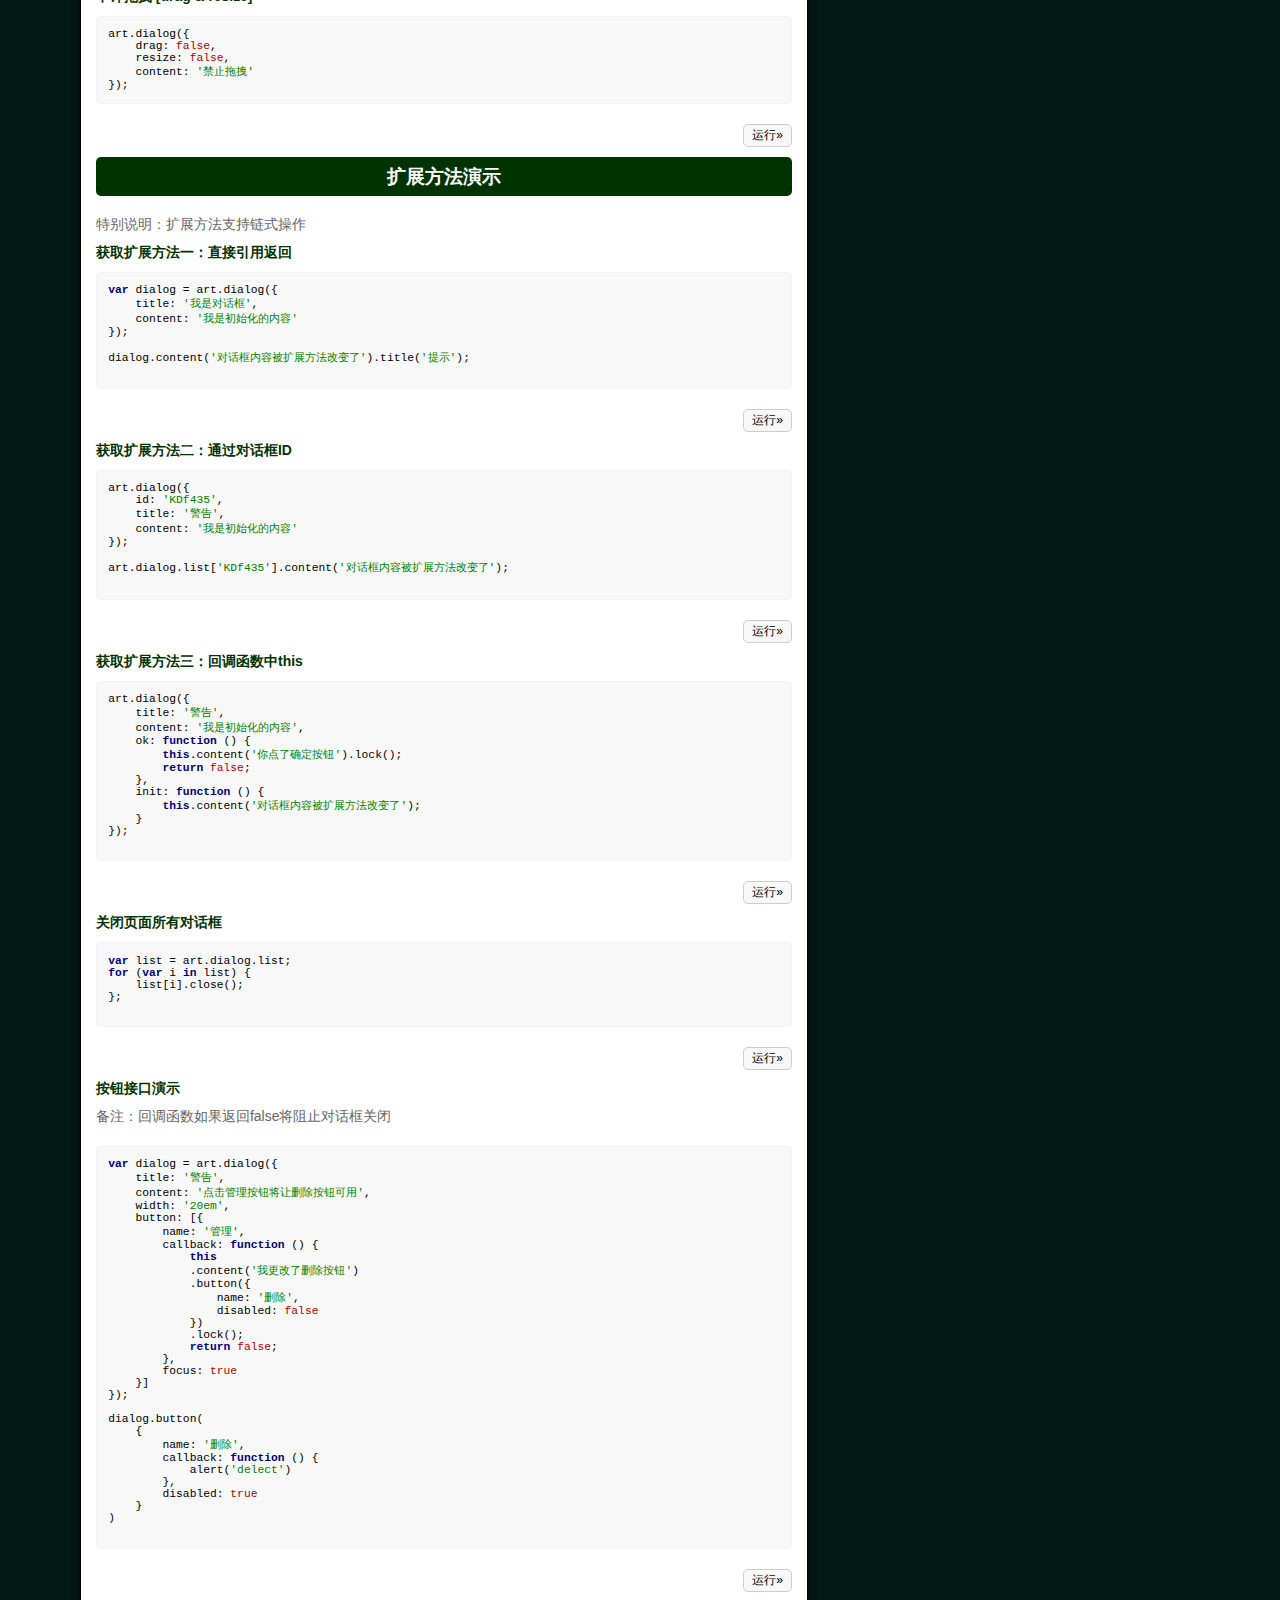
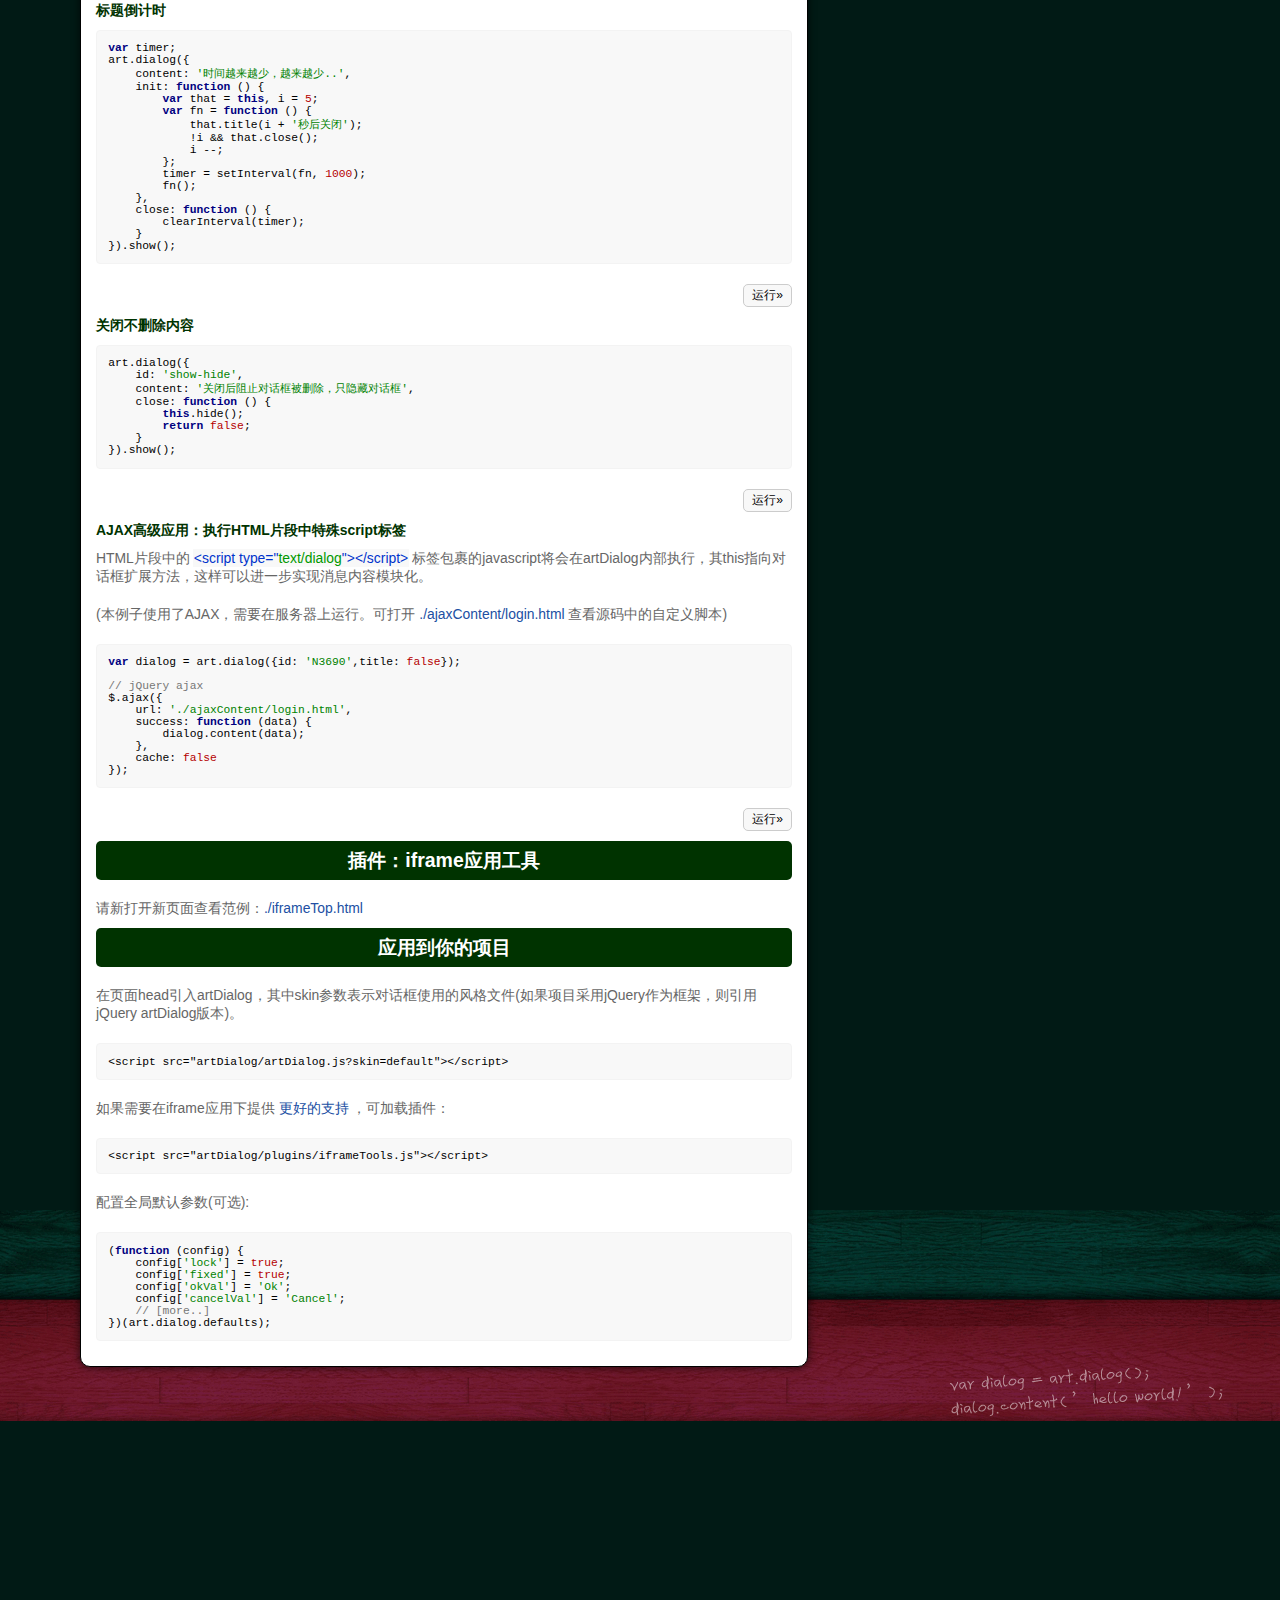
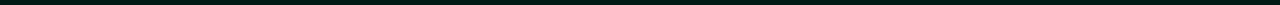
<file: Hyde.Web/lib/artDialog4.1.7/_doc/API.html>
<!DOCTYPE html PUBLIC "-//W3C//DTD XHTML 1.0 Transitional//EN" "http://www.w3.org/TR/xhtml1/DTD/xhtml1-transitional.dtd">
<html xmlns="http://www.w3.org/1999/xhtml">
<head>
<meta http-equiv="Content-Type" content="text/html; charset=utf-8" />
<title>artDialog</title>
<script>
// skin demo
(function() {
	var _skin, _jQuery;
	var _search = window.location.search;
	if (_search) {
		_skin = _search.split('demoSkin=')[1];
		_jQuery = _search.indexOf('jQuery=true') !== -1;
		if (_jQuery) document.write('<scr'+'ipt src="../jquery-1.6.2.min.js"></sc'+'ript>');
	};
	
	document.write('<scr'+'ipt src="../artDialog.source.js?skin=' + (_skin || 'default') +'"></sc'+'ript>');
	window._isDemoSkin = !!_skin;	
})();
</script>

<script src="demo.js"></script>
<script src="highlight/highlight.pack.js"></script>
<script src="highlight/languages/javascript.js"></script>
<script>
hljs.tabReplace = '    ';
hljs.initHighlightingOnLoad();
</script>
<link href="demo.css" rel="stylesheet" type="text/css" />
<link rel="stylesheet" href="highlight/styles/magula.css" />
</head>

<body>
<div id="doc">
  <div id="header">
    <h1 id="logo"><a href="../index.html">artDialog</a></h1>
    <ul id="nav" class="nav">
      <li><a href="../index.html" class="home">首页</a></li>
      <li><a href="./API.html" class="api">文档</a></li>
      <li><a href="./down.html" class="down">下载</a></li>
       <li><a href="./log.html" class="log">更新</a></li>
      <li><a href="./labs.html" class="labs">实验</a></li>
      <li><a href="./license.html" class="license">授权</a></li>
      |
      <li><a href="#" id="nav-skin">皮肤</a></li>
    </ul>
  </div>
  <div id="main">

    <h2 id="options">配置参数</h2>
    <table class="zebra">
      <colgroup>
      <col class="col1" />
      <col class="col2" />
      <col class="col3" />
      <col class="col4" />
      </colgroup>
      <thead>
        <tr>
          <th class="parameter">名称</th>
          <th class="type">类型</th>
          <th class="default">默认值</th>
          <th class="note">描述</th>
        </tr>
      </thead>
      <tbody>
        <tr>
          <th class="separate" colspan="4"><abbrev>内容</abbrev></th>
        </tr>
        <tr class="odd">
          <th><a href="#title">title</a></th>
          <td>String</td>
          <td>'消息'</td>
          <td>标题内容</td>
        </tr>
        <tr>
          <th rowspan="2"><a href="#content">content</a></th>
          <td>String</td>
          <td rowspan="2">'loading..'</td>
          <td rowspan="2">消息内容。<br />
            1、如果传入的是HTMLElement类型，如果是隐藏元素会给其设置display:block以显示该元素，其他属性与绑定的事件都会完整保留，对话框关闭后此元素又将恢复原来的display属性，并且重新插入原文档所在位置<br />
            2、如果没有设定content的值则会有loading的动画</td>
        </tr>
        <tr>
          <td>HTMLElement</td>
        </tr>
        <tr>
          <th class="separate" colspan="4"><abbrev>按钮</abbrev></th>
        </tr>
        <tr>
          <th rowspan="2"><a href="#ok">ok</a></th>
          <td>Function</td>
          <td rowspan="2">null</td>
          <td rowspan="2">确定按钮回调函数。<br />
            函数如果返回false将阻止对话框关闭；函数this指针指向内部api；如果传入true表示只显示有关闭功能的按钮</td>
        </tr>
        <tr>
          <td>Boolean</td>
        </tr>
        <tr class="odd">
          <th rowspan="2"><a href="#cancel">cancel</a></th>
          <td>Function</td>
          <td rowspan="2">null</td>
          <td rowspan="2">取消按钮回调函数。<br />
            函数如果返回false将阻止对话框关闭；函数this指针指向内部api；如果传入true表示只显示有关闭功能的按钮<br />
            对话框标题栏的关闭按钮其实就是取消按钮，只不过视觉不同罢了，点击同样触发cancel事件</td>
        </tr>
        <tr class="odd">
          <td>Boolean</td>
        </tr>
        <tr>
          <th><a href="#okText">okVal</a></th>
          <td>String</td>
          <td>'确定'</td>
          <td>"确定按钮"文字</td>
        </tr>
        <tr class="odd">
          <th><a href="#cancelText">cancelVal</a></th>
          <td>String</td>
          <td>'取消'</td>
          <td>"取消按钮"文字</td>
        </tr>
        <tr>
          <th><a href="#button">button</a></th>
          <td>Array</td>
          <td>null</td>
          <td>自定义按钮。<br />
            配置参数成员：
            <div>name —— 按钮名称</div>
            <div>callback —— 按下后执行的函数</div>
            <div>focus —— 是否聚焦点</div>
            <div>disabled —— 是否标记按钮为不可用状态（后续可使用扩展方法让其恢复可用状态）</div>
            <br />
            <div>示例：</div>
            参数如：[{name: '登录', callback: function () {}}, {name: '取消'}] 。注意点击按钮默认会触发按钮关闭动作，需要阻止触发关闭请让回调函数返回false</td>
        </tr>
        <tr>
          <th class="separate" colspan="4"><abbrev>尺寸</abbrev></th>
        </tr>
        <tr>
          <th rowspan="2"><a href="#width">width</a></th>
          <td>Number</td>
          <td rowspan="2">'auto'</td>
          <td rowspan="2">设置消息内容宽度，可以带单位。一般不需要设置此，对话框框架会自己适应内容。<br />
            如果设置为百分值单位，将会以根据浏览器可视范围作为基准，此时如果浏览器窗口大小被改变其也会进行相应的调整</td>
        </tr>
        <tr>
          <td>String</td>
        </tr>
        <tr class="odd">
          <th rowspan="2"><a href="#height">height</a></th>
          <td>Number</td>
          <td rowspan="2">'auto'</td>
          <td rowspan="2">设置消息内容高度，可以带单位。不建议设置此，而应该让内容自己撑开高度。<br />
            如果设置为百分值单位，将会以根据浏览器可视范围作为基准，此时如果浏览器窗口大小被改变其也会进行相应的调整</td>
        </tr>
        <tr class="odd">
          <td>String</td>
        </tr>
        <tr>
          <th class="separate" colspan="4"><abbrev>位置</abbrev></th>
        </tr>
        <tr>
          <th><a href="#fixed">fixed</a></th>
          <td>Boolean</td>
          <td>false</td>
          <td>开启静止定位。静止定位是css2.1的一个属性，它静止在浏览器某个地方不动，也不受滚动条拖动影响。（artDialog支持IE6 fixed）</td>
        </tr>
        <tr class="odd">
          <th rowspan="2"><a href="#follow">follow</a></th>
          <td>HTMLElement</td>
          <td rowspan="2">null</td>
          <td rowspan="2">让对话框依附在指定元素附近。<br />
            可传入元素ID名称，注意ID名称需要以“#”号作为前缀</td>
        </tr>
        <tr class="odd">
          <td>String</td>
        </tr>
        <tr>
          <th rowspan="2"><a href="#left">left</a></th>
          <td>Number</td>
          <td rowspan="2">'50%'</td>
          <td rowspan="2">相对于可视区域的X轴的坐标。<br />
           可以使用'0%' ~ '100%'作为相对坐标，如果浏览器窗口大小被改变其也会进行相应的调整</td>
        </tr>
        <tr>
          <td>String</td>
        </tr>
        <tr class="odd">
          <th rowspan="2"><a href="#top">top</a></th>
          <td>Number</td>
          <td rowspan="2">'38.2%'</td>
          <td rowspan="2">相对于可视区域的Y轴的坐标。<br />
            可以使用'0%' ~ '100%'作为相对坐标，如果浏览器窗口大小被改变其也会进行相应的调整</td>
        </tr>
        <tr class="odd">
          <td>String</td>
        </tr>
        <tr>
          <th class="separate" colspan="4">视觉</th>
        </tr>
        <tr>
          <th><a href="#lock">lock</a></th>
          <td>Boolean</td>
          <td>false</td>
          <td>开启锁屏。<br />
            中断用户对话框之外的交互，用于显示非常重要的操作/消息，所以不建议频繁使用它，它会让操作变得繁琐</td>
        </tr>
        <tr class="odd">
          <th><a href="#background">background</a></th>
          <td>String</td>
          <td>'#000'</td>
          <td>锁屏遮罩颜色</td>
        </tr>
        <tr>
          <th><a href="#opacity">opacity</a></th>
          <td>Number</td>
          <td>0.7</td>
          <td>锁屏遮罩透明度</td>
        </tr>
        <tr class="odd">
          <th><a href="#icon">icon</a></th>
          <td>String</td>
          <td>null</td>
          <td>定义消息图标。可定义“skins/icons/”目录下的图标名作为参数名（不包含后缀名）</td>
        </tr>
        <tr>
          <th><a href="#padding">padding</a></th>
          <td>String</td>
          <td>'20px 25px'</td>
          <td>内容与边界填充边距(即css padding)</td>
        </tr>
        <tr>
          <th class="separate" colspan="4"><abbrev>交互</abbrev></th>
        </tr>
        <tr>
          <th><a href="#time">time</a></th>
          <td>Number</td>
          <td>null</td>
          <td>设置对话框显示时间。以秒为单位</td>
        </tr>
        <tr class="odd">
          <th><a href="#resize">resize</a></th>
          <td>Boolean</td>
          <td>true</td>
          <td>是否允许用户调节尺寸</td>
        </tr>
        <tr>
          <th><a href="#drag">drag</a></th>
          <td>Boolean</td>
          <td>true</td>
          <td>是否允许用户拖动位置</td>
        </tr>
        <tr class="odd">
          <th><a href="#esc">esc</a></th>
          <td>Boolean</td>
          <td>true</td>
          <td>是否允许用户按Esc键关闭对话框</td>
        </tr>
        <tr>
          <th class="separate" colspan="4"><abbrev>高级</abbrev></th>
        </tr>
        <tr class="odd">
          <th rowspan="2"><a href="#id">id</a></th>
          <td>String</td>
          <td rowspan="2">null</td>
          <td rowspan="2">设定对话框唯一标识。用途：<br />
            1、防止重复弹出<br />
            2、定义id后可以使用art.dialog.list[youID]获取扩展方法</td>
        </tr>
        <tr class="odd">
          <td>Number</td>
        </tr>
        <tr>
          <th><a href="#zIndex">zIndex</a></th>
          <td>Number</td>
          <td>1987</td>
          <td>重置全局zIndex初始值。<br />
            用来改变对话框叠加高度。比如有时候配合外部浮动层UI组件，但是它们可能默认zIndex没有artDialog高，导致无法浮动到artDialog之上，这个时候你就可以给对话框指定一个较小的zIndex值。<br />
            请注意这是一个会影响到全局的配置，后续出现的对话框叠加高度将重新按此累加。</td>
        </tr>
        <tr class="odd">
          <th><a href="#init">init</a></th>
          <td>Function</td>
          <td>null</td>
          <td>对话框弹出后执行的函数</td>
        </tr>
        <tr>
          <th><a href="#close">close</a></th>
          <td>Function</td>
          <td>null</td>
          <td>对话框关闭前执行的函数。函数如果返回false将阻止对话框关闭。<br />
            请注意这不是关闭按钮的回调函数，无论何种方式关闭对话框，close都将执行。</td>
        </tr>
        <tr class="odd">
          <th><a href="#show">show</a></th>
          <td>Boolean</td>
          <td>true</td>
          <td>是否显示对话框</td>
        </tr>
      </tbody>
    </table>
    <h2 id="API">扩展方法</h2>
    <table class="zebra">
      <colgroup>
      <col class="col1" />
      <col class="col2" />
      <col class="col3" />
      </colgroup>
      <thead>
        <tr>
          <th class="name">名称</th>
          <th class="note" colspan="3">描述</th>
        </tr>
      </thead>
      <tbody>
        <tr>
          <th>close()</th>
          <td colspan="3">关闭对话框</td>
        </tr>
        <tr class="odd">
          <th>show()</th>
          <td colspan="3">显示对话框</td>
        </tr>
        <tr>
          <th>hide()</th>
          <td colspan="3">隐藏对话框</td>
        </tr>
        <tr>
          <th>title(value)</th>
          <td colspan="3">写入标题。无参数则返回标题容器元素</td>
        </tr>
        <tr>
          <th>content(value)</th>
          <td colspan="3">向消息容器中写入内容。参数支持字符串、DOM对象，无参数则返回内容容器元素</td>
        </tr>
        <tr class="odd">
          <th>button(arguments)</th>
          <td colspan="3">插入一个自定义按钮。<br />
            配置参数成员：
            <div>name —— 按钮名称</div>
            <div>callback —— 按下后执行的函数</div>
            <div>focus —— 是否聚焦点</div>
            <div>disabled —— 是否标记按钮为不可用状态（后续可使用扩展方法让其恢复可用状态）</div>
            <br />
            <div>示例：</div>
            <pre style="background:none; border:none 0;">button({
    name: '登录',
    focus: true,
    callback: function () {}
}, {
    name: '取消'
})</pre></td>
        </tr>
        <tr>
          <th>follow(element)</th>
          <td colspan="3">让对话框吸附到指定元素附近</td>
        </tr>
        <tr class="odd">
          <th>position(left, top)</th>
          <td colspan="3">重新定位对话框</td>
        </tr>
        <tr>
          <th>size(width, height)</th>
          <td colspan="3">重新设定对话框大小</td>
        </tr>
        <tr class="odd">
          <th>lock()</th>
          <td colspan="3">锁屏</td>
        </tr>
        <tr>
          <th>unlock()</th>
          <td colspan="3">解锁</td>
        </tr>
        <tr class="odd">
          <th>time(val)</th>
          <td colspan="3">定时关闭（单位秒）</td>
        </tr>
      </tbody>
    </table>
    <h2>配置参数演示</h2>
    <h3 id="content">内容 [content]</h3>
    <h4>1. 传入字符串</h4>
    <div id="demoCode_content">
      <pre><code class="javascript">art.dialog({
	content: '我支持HTML'
});</code></pre>
    </div>
    <p class="buttons">
      <button class="runCode" name="demoCode_content">运行&raquo;</button>
    </p>
    <h4>2. 传入HTMLElement</h4>
    <p>备注：1、元素不是复制而是完整移动到对话框中，所以原有的事件与属性都将会保留 2、如果隐藏元素被传入到对话框，会设置display:block属性显示该元素 3、对话框关闭的时候元素将恢复到原来在页面的位置，style display属性也将恢复</p>
    <div id="demoCode_content_DOM">
      <pre><code class="javascript">art.dialog({
    content: document.getElementById('demoCode_content_DOM'),
    id: 'EF893L'
});</code></pre>
    </div>
    <p class="buttons">
      <button class="runCode" name="demoCode_content_DOM">运行&raquo;</button>
    </p>
    <h3 id="title">标题 [title]</h3>
    <div id="demoCode_title">
      <pre><code class="javascript">art.dialog({
	title: 'hello world!'
});</code></pre>
    </div>
    <p class="buttons">
      <button class="runCode" name="demoCode_title">运行&raquo;</button>
    </p>
    <h3>确定取消按钮 [ok &amp; cancel]<span id="ok"></span><span id="cancel"></span><span id="okText"></span><span id="cancelText"></span></h3>
    <p>备注：回调函数this指向扩展接口，如果返回false将阻止对话框关闭</p>
    <div id="demoCode_yes_no">
      <pre><code class="javascript">art.dialog({
    content: '如果定义了回调函数才会出现相应的按钮',
    ok: function () {
    	this.title('3秒后自动关闭').time(3);
        return false;
    },
    cancelVal: '关闭',
    cancel: true //为true等价于function(){}
});</code></pre>
    </div>
    <p class="buttons">
      <button class="runCode" name="demoCode_yes_no">运行&raquo;</button>
    </p>
    <h3 id="button">自定义按钮 [button]</h3>
    <p>备注：回调函数this指向扩展接口，如果返回false将阻止对话框关闭；button参数对应的扩展方法名称也是"button"</p>
    <div id="demoCode_button">
      <pre><code class="javascript">art.dialog({
    id: 'testID',
    content: 'hello world!',
    button: [
        {
            name: '同意',
            callback: function () {
                this.content('你同意了').time(2);
                return false;
            },
            focus: true
        },
        {
            name: '不同意',
            callback: function () {
                alert('你不同意')
            }
        },
        {
            name: '无效按钮',
            disabled: true
        },
        {
            name: '关闭我'
        }
    ]
});</code></pre>
    </div>
    <p class="buttons">
      <button class="runCode" name="demoCode_button">运行&raquo;</button>
    </p>
    <h3 id="time">定时关闭的消息 [time]</h3>
    <div id="demoCode_time">
      <pre><code class="javascript">art.dialog({
    time: 2,
	content: '两秒后关闭'
});</code></pre>
    </div>
    <p class="buttons">
      <button class="runCode" name="demoCode_time">运行&raquo;</button>
    </p>
    <h3 id="id">防止重复弹出 [id]</h3>
    <div id="demoCode_id">
      <pre><code class="javascript">art.dialog({
    id: 'testID2',
	content: '再次点击运行看看'
});
art.dialog({id: 'testID2'}).title('3秒后关闭').time(3);
</code></pre>
    </div>
    <p class="buttons">
      <button class="runCode" name="demoCode_id">运行&raquo;</button>
    </p>
    <h3 id="icon">定义消息图标 [icon]</h3>
    <p>请查看skins/icons目录下的图标</p>
    <div id="demoCode_icon">
      <pre><code class="javascript">art.dialog({
	icon: 'succeed',
	content: '我可以定义消息图标哦'
});</code></pre>
    </div>
    <p class="buttons">
      <button class="runCode" name="demoCode_icon">运行&raquo;</button>
    </p>
    <h3 id="padding">内容与边界填充边距 [padding]</h3>
    <p>有时候并不需要默认的内容填充边距，如展示图片与视频</p>
    <div id="demoCode_padding">
      <pre><code class="javascript">art.dialog({
	padding: 0,
    title: '照片',
	content: '&lt;img src="./images/photo.jpg" width="379" height="500" /&gt;',
    lock: true
});</code></pre>
    </div>
    <p class="buttons">
      <button class="runCode" name="demoCode_padding">运行&raquo;</button>
    </p>
    <h3 id="lock">锁屏 [lock &amp; background &amp; opacity] <span id="background"></span><span id="opacity"></span><span id="duration"></span></h3>
    <div id="demoCode_lock">
      <pre><code class="javascript">art.dialog({
	lock: true,
    background: '#600', // 背景色
    opacity: 0.87,	// 透明度
	content: '中断用户在对话框以外的交互，展示重要操作与消息',
    icon: 'error',
	ok: function () {
		art.dialog({content: '再来一个锁屏', lock: true});
        return false;
	},
    cancel: true
});</code></pre>
    </div>
    <p class="buttons">
      <button class="runCode" name="demoCode_lock">运行&raquo;</button>
    </p>
    <h3 id="follow">跟随元素 [follw]</h3>
    <h4>1、标准形式</h4>
    <div id="demoCode_follow">
      <pre><code class="javascript">art.dialog({
	follow: document.getElementById('followTestBtn'),
	content: '让对话框跟着某个元素，一个元素同时只能出现一个对话框'
});</code></pre>
    </div>
    <p class="buttons">
      <button class="runCode" id="followTestBtn" title="id=followTestBtn" name="demoCode_follow">运行&raquo;</button>
    </p>
    <h4>2、使用简写形式 （已经绑定onclick事件，注意此返回值不再是对话框扩展方法）</h4>
    <div id="demoCode_follow_fn">
      <pre><code class="javascript">art('#demoCode_follow_a').dialog({
	content: '让对话框跟着某个元素，一个元素同时只能出现一个对话框'
});</code></pre>
    </div>
    <p class="buttons"><a href="javascript:alert('点击运行后再来点击我！');void(0)" id="demoCode_follow_a" style="margin-right:10px; text-decoration:underline">元素触发</a>
      <button class="runCode" id="followTestBtn" title="id=followTestBtn" name="demoCode_follow_fn">运行&raquo;</button>
    </p>
    <h3>自定义坐标 [left &amp; top]<span id="left"></span><span id="top"></span></h3>
    <div id="demoCode_position">
      <pre><code class="javascript">art.dialog({
    left: 100,
    top: '60%',
    content: '我改变坐标了'
});</code></pre>
    </div>
    <p class="buttons">
      <button class="runCode" name="demoCode_position">运行&raquo;</button>
    </p>
    <h4>创建一个右下角浮动的消息窗口</h4>
    <div id="demoCode_position2">
      <pre><code class="javascript">art.dialog({
    id: 'msg',
    title: '公告',
    content: 'hello world!',
    width: 320,
    height: 240,
    left: '100%',
    top: '100%',
    fixed: true,
    drag: false,
    resize: false
})</code></pre>
    </div>
    <p class="buttons">
      <button class="runCode" name="demoCode_position2">运行&raquo;</button>
    </p>
    <h3>设置大小 [width &amp; height]<span id="width"></span><span id="height"></span></h3>
    <div id="demoCode_size">
      <pre><code class="javascript">art.dialog({
	width: '20em',
    height: 55,
	content: '尺寸可以带单位'
});</code></pre>
    </div>
    <p class="buttons">
      <button class="runCode" name="demoCode_size">运行&raquo;</button>
    </p>
    <h4>创建一个全屏对话框</h4>
    <div id="demoCode_size_full">
      <pre><code class="javascript">art.dialog({
    width: '100%',
    height: '100%',
    left: '0%',
    top: '0%',
    fixed: true,
    resize: false,
    drag: false
})</code></pre>
    </div>
    <p class="buttons">
      <button class="runCode" name="demoCode_size_full">运行&raquo;</button>
    </p>
    <h3 id="fixed">静止定位 [fixed]</h3>
    <div id="demoCode_fixed">
      <pre><code class="javascript">art.dialog({
	fixed: true,
	content: '请拖动滚动条查看'
});</code></pre>
    </div>
    <p class="buttons">
      <button class="runCode" name="demoCode_fixed">运行&raquo;</button>
    </p>
    <h3 id="drag">不许拖拽 [drag &amp; resize] <span id="resize"></span></h3>
    <div id="demoCode_drag">
      <pre><code class="javascript">art.dialog({
    drag: false,
    resize: false,
	content: '禁止拖拽'
});</code></pre>
    </div>
    <p class="buttons">
      <button class="runCode" name="demoCode_drag">运行&raquo;</button>
    </p>

    <h2>扩展方法演示</h2>
    <p>特别说明：扩展方法支持链式操作</p>
    <h3>获取扩展方法一：直接引用返回</h3>
    <div id="demoCode_api_1">
      <pre><code class="javascript">var dialog = art.dialog({
	title: '我是对话框',
	content: '我是初始化的内容'
});
      
dialog.content('对话框内容被扩展方法改变了').title('提示');
      </code></pre>
    </div>
    <p class="buttons">
      <button class="runCode" name="demoCode_api_1">运行&raquo;</button>
    </p>
    <h3>获取扩展方法二：通过对话框ID</h3>
    <div id="demoCode_api_2">
      <pre><code class="javascript">art.dialog({
    id: 'KDf435',
    title: '警告',
    content: '我是初始化的内容'
});
      
art.dialog.list['KDf435'].content('对话框内容被扩展方法改变了');
      </code></pre>
    </div>
    <p class="buttons">
      <button class="runCode" name="demoCode_api_2">运行&raquo;</button>
    </p>

    <h3>获取扩展方法三：回调函数中this</h3>
    <div id="demoCode_api_3">
      <pre><code class="javascript">art.dialog({
    title: '警告',
    content: '我是初始化的内容',
    ok: function () {
        this.content('你点了确定按钮').lock();
        return false;
    },
    init: function () {
        this.content('对话框内容被扩展方法改变了');
    }
});
      </code></pre>
    </div>
    <p class="buttons">
      <button class="runCode" name="demoCode_api_3">运行&raquo;</button>
    </p>
    <h3>关闭页面所有对话框</h3>
    <div id="demoCode_api_4">
      <pre><code class="javascript">var list = art.dialog.list;
for (var i in list) {
	list[i].close();
};
      </code></pre>
    </div>
    <p class="buttons">
      <button class="runCode" name="demoCode_api_4">运行&raquo;</button>
    </p>
    <h3>按钮接口演示</h3>
    <p>备注：回调函数如果返回false将阻止对话框关闭</p>
    <div id="demoCode_api_button">
      <pre><code class="javascript">var dialog = art.dialog({
    title: '警告',
    content: '点击管理按钮将让删除按钮可用',
    width: '20em',
    button: [{
    	name: '管理',
        callback: function () {
            this
            .content('我更改了删除按钮')
            .button({
                name: '删除',
                disabled: false
            })
            .lock();
            return false;
        },
        focus: true
    }]
});

dialog.button(
    {
        name: '删除',
        callback: function () {
            alert('delect')
        },
        disabled: true
    }
)
      </code></pre>
    </div>
    <p class="buttons">
      <button class="runCode" name="demoCode_api_button">运行&raquo;</button>
    </p>
    <h3>标题倒计时</h3>
    <div id="demoCode_api_title">
      <pre><code class="javascript">var timer;
art.dialog({
	content: '时间越来越少，越来越少..',
	init: function () {
    	var that = this, i = 5;
        var fn = function () {
            that.title(i + '秒后关闭');
            !i && that.close();
            i --;
        };
		timer = setInterval(fn, 1000);
        fn();
	},
    close: function () {
    	clearInterval(timer);
    }
}).show();</code></pre>
    </div>
    <p class="buttons">
      <button class="runCode" name="demoCode_api_title">运行&raquo;</button>
    </p>
    <h3>关闭不删除内容</h3>
    <div id="demoCode_api_fn">
      <pre><code class="javascript">art.dialog({
	id: 'show-hide',
	content: '关闭后阻止对话框被删除，只隐藏对话框',
	close: function () {
		this.hide();
		return false;
	}
}).show();</code></pre>
    </div>
    <p class="buttons">
      <button class="runCode" name="demoCode_api_fn">运行&raquo;</button>
    </p>
    <h3>AJAX高级应用：执行HTML片段中特殊script标签</h3>
    <p>HTML片段中的<span style=" padding:1px; margin:0 3px; color:#03C; background:#F8F8F8">&lt;script type="<span style="color:#090">text/dialog</span>"&gt;&lt;/script&gt;</span>标签包裹的javascript将会在artDialog内部执行，其this指向对话框扩展方法，这样可以进一步实现消息内容模块化。 </p>
    <p>(本例子使用了AJAX，需要在服务器上运行。可打开 <a href="./ajaxContent/login.html" target="_blank">./ajaxContent/login.html</a> 查看源码中的自定义脚本)</p>
    <div id="demoCode_api_content">
      <pre><code class="javascript">var dialog = art.dialog({id: 'N3690',title: false});

// jQuery ajax   
$.ajax({
	url: './ajaxContent/login.html',
    success: function (data) {
		dialog.content(data);
    },
    cache: false
});
</code></pre>
    </div>
    <p class="buttons">
      <button class="runCode" name="demoCode_api_content">运行&raquo;</button>
    </p>
    <h2 id="plugin">插件：iframe应用工具</h2>
    <p>请新打开新页面查看范例：<a href="./iframeTop.html" target="_blank">./iframeTop.html</a></p>
    <h2 id="in">应用到你的项目</h2>
    <p>在页面head引入artDialog，其中skin参数表示对话框使用的风格文件(如果项目采用jQuery作为框架，则引用jQuery artDialog版本)。</p>
    <pre><code>&lt;script src="artDialog/artDialog.js?skin=default"&gt;&lt;/script&gt;</code></pre>
    <p>如果需要在iframe应用下提供 <a href="#plugin">更好的支持</a> ，可加载插件：</p>
    <pre><code>&lt;script src="artDialog/plugins/iframeTools.js"&gt;&lt;/script&gt;</code></pre>
    <p>配置全局默认参数(可选):</p>
    <pre><code class="javascript">(function (config) {
    config['lock'] = true;
    config['fixed'] = true;
    config['okVal'] = 'Ok';
    config['cancelVal'] = 'Cancel';
    // [more..]
})(art.dialog.defaults);
</code></pre>
  </div>
  <div id="footer"></div>
</div>
<script>_isDemoSkin && window._demoSkin && _demoSkin();</script>
</body>

</html>
</file>
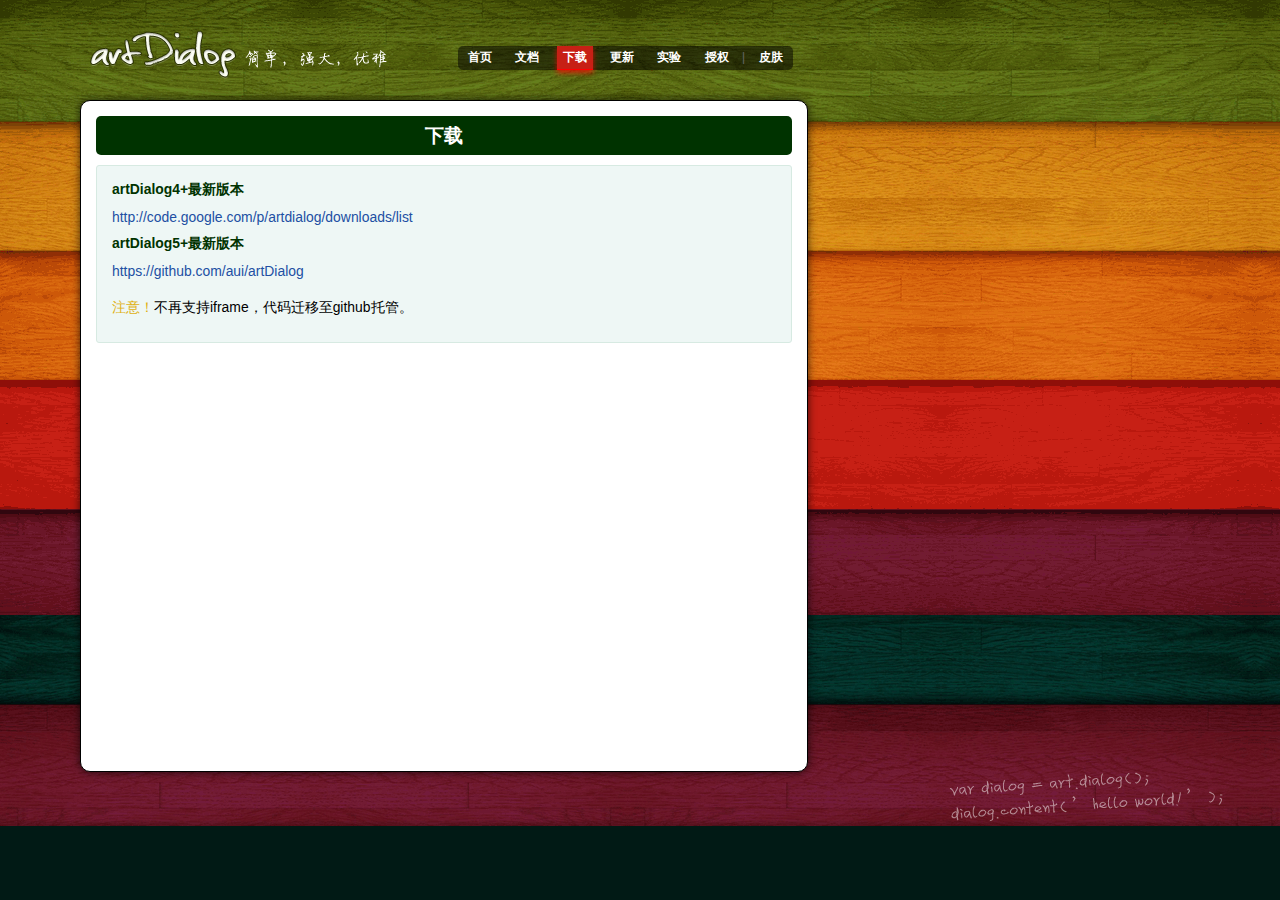
<file: Hyde.Web/lib/artDialog4.1.7/_doc/down.html>
<!DOCTYPE html PUBLIC "-//W3C//DTD XHTML 1.0 Transitional//EN" "http://www.w3.org/TR/xhtml1/DTD/xhtml1-transitional.dtd">
<html xmlns="http://www.w3.org/1999/xhtml">
<head>
<meta http-equiv="Content-Type" content="text/html; charset=utf-8" />
<title>artDialog</title>
<script>
// skin demo
(function() {
	var _skin, _jQuery;
	var _search = window.location.search;
	if (_search) {
		_skin = _search.split('demoSkin=')[1];
		_jQuery = _search.indexOf('jQuery=true') !== -1;
		if (_jQuery) document.write('<scr'+'ipt src="../jquery-1.6.2.min.js"></sc'+'ript>');
	};
	
	document.write('<scr'+'ipt src="../artDialog.source.js?skin=' + (_skin || 'default') +'"></sc'+'ript>');
	window._isDemoSkin = !!_skin;	

})();
</script>

<script src="demo.js"></script>
<script src="highlight/highlight.pack.js"></script>
<script src="highlight/languages/javascript.js"></script>
<script>
hljs.tabReplace = '    ';
hljs.initHighlightingOnLoad();
</script>
<link href="demo.css" rel="stylesheet" type="text/css" />
<link rel="stylesheet" href="highlight/styles/magula.css">
</head>

<body>
<div id="doc">
  <div id="header">
    <h1 id="logo"><a href="../index.html">artDialog</a></h1>
    <ul id="nav" class="nav">
      <li><a href="../index.html" class="home">首页</a></li>
      <li><a href="./API.html" class="api">文档</a></li>
      <li><a href="./down.html" class="down">下载</a></li>
      <li><a href="./log.html" class="log">更新</a></li>
      <li><a href="./labs.html" class="labs">实验</a></li>
      <li><a href="./license.html" class="license">授权</a></li>
      |
      <li><a href="#" id="nav-skin">皮肤</a></li>
    </ul>
  </div>
  <div id="main">
    <h2 id="down">下载</h2>
    <div style="margin:0; padding:5px; background:#EEF7F5; color:#000;padding:15px; border-radius:3px; border:1px solid #D7EAE2; ">
      <h3>artDialog4+最新版本</h3>
      <p><a href="http://code.google.com/p/artdialog/downloads/list" target="_blank">http://code.google.com/p/artdialog/downloads/list</a></p>
      <h3>artDialog5+最新版本</h3>
      <p><a href="https://github.com/aui/artDialog">https://github.com/aui/artDialog</a></p>
      <p><span style="color:#DFB113">注意！</span>不再支持iframe，代码迁移至github托管。</p>
    </div>
  </div>
  <div id="footer"></div>
</div>
<script>_isDemoSkin && window._demoSkin && _demoSkin();</script>
</body>
</html>
</file>
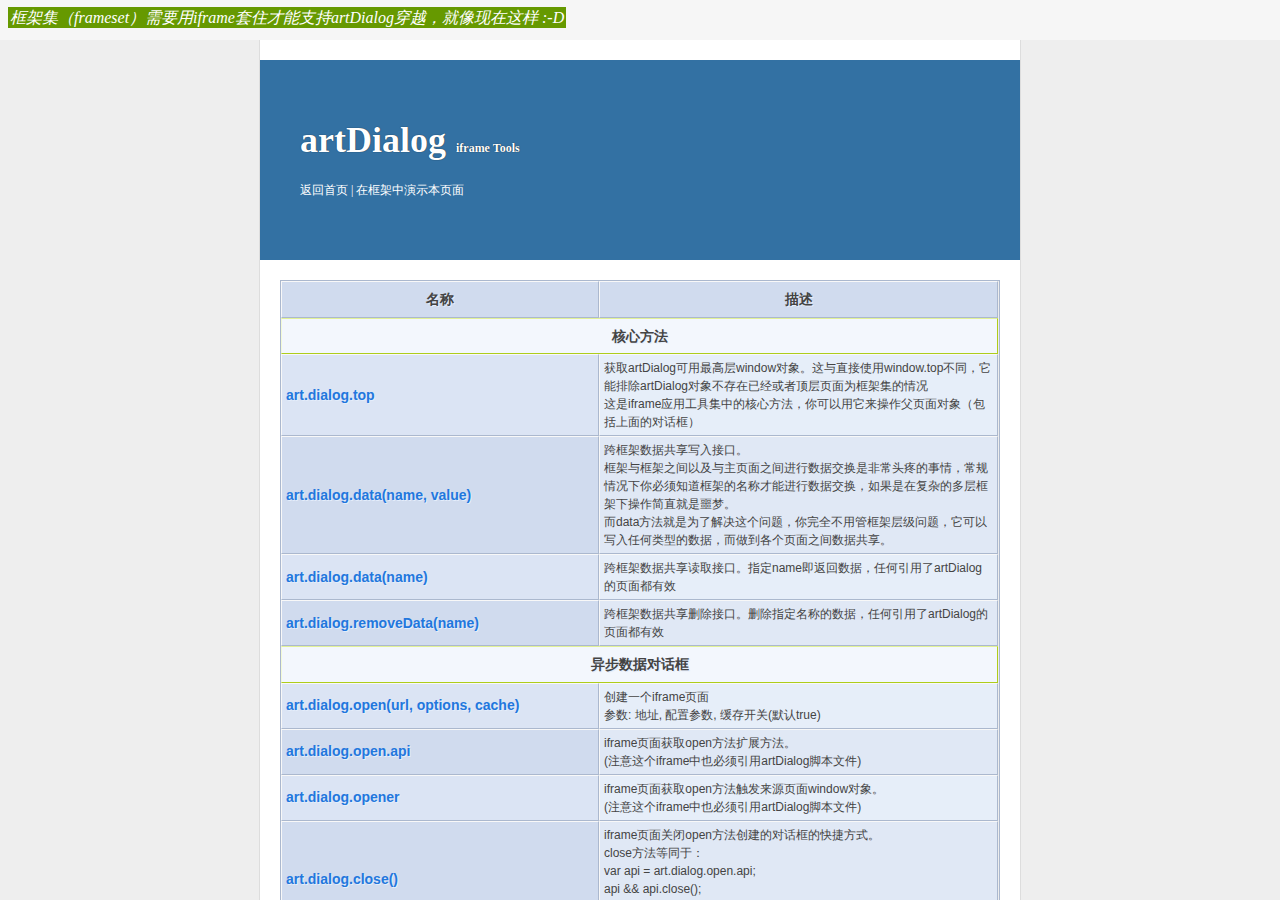
<file: Hyde.Web/lib/artDialog4.1.7/_doc/frameset.html>
<!DOCTYPE html PUBLIC "-//W3C//DTD XHTML 1.0 Frameset//EN" "http://www.w3.org/TR/xhtml1/DTD/xhtml1-frameset.dtd">
<html xmlns="http://www.w3.org/1999/xhtml">
<head>
<meta http-equiv="Content-Type" content="text/html; charset=utf-8" />
<title>frameset</title>
</head>
<frameset rows="40,*" frameborder="no" border="0" framespacing="0">
  <frame src="topFrame.html" name="topFrame" scrolling="No" noresize="noresize" id="topFrame" title="topFrame" />
  <frame src="plugin.iframe.html" name="mainFrame" id="mainFrame" title="mainFrame" />
</frameset>
<noframes><body>
</body></noframes>
</html>
</file>
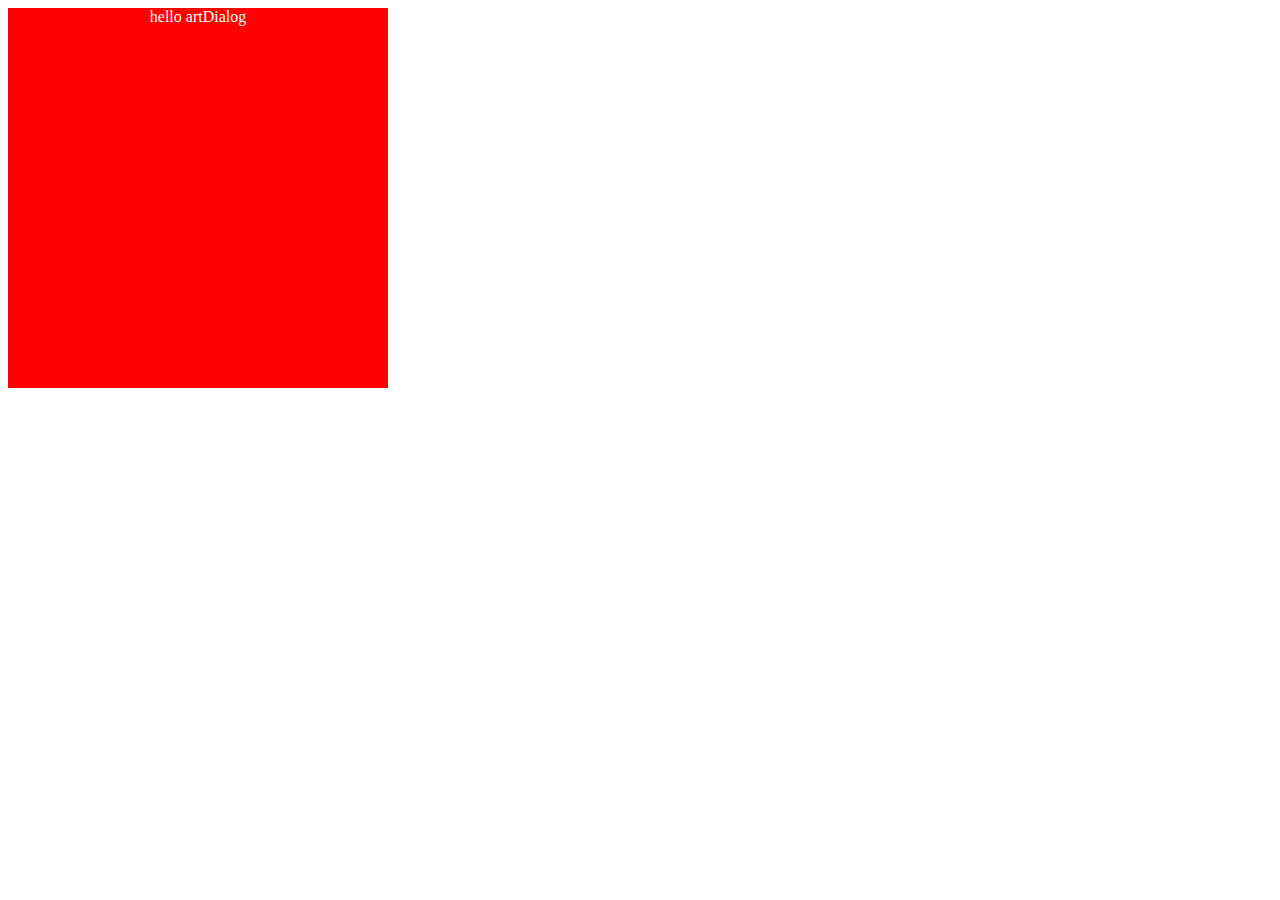
<file: Hyde.Web/lib/artDialog4.1.7/_doc/helloWorld.html>
<!DOCTYPE HTML>
<html>
<head>
<meta http-equiv="Content-Type" content="text/html; charset=utf-8">
<title></title>
<style>
html, body {  }
</style>
</head>

<body>
<div style="width:380px; height:380px; background:#F00; color:#FFF; text-align:center">hello artDialog</div>
</body>
</html>
</file>
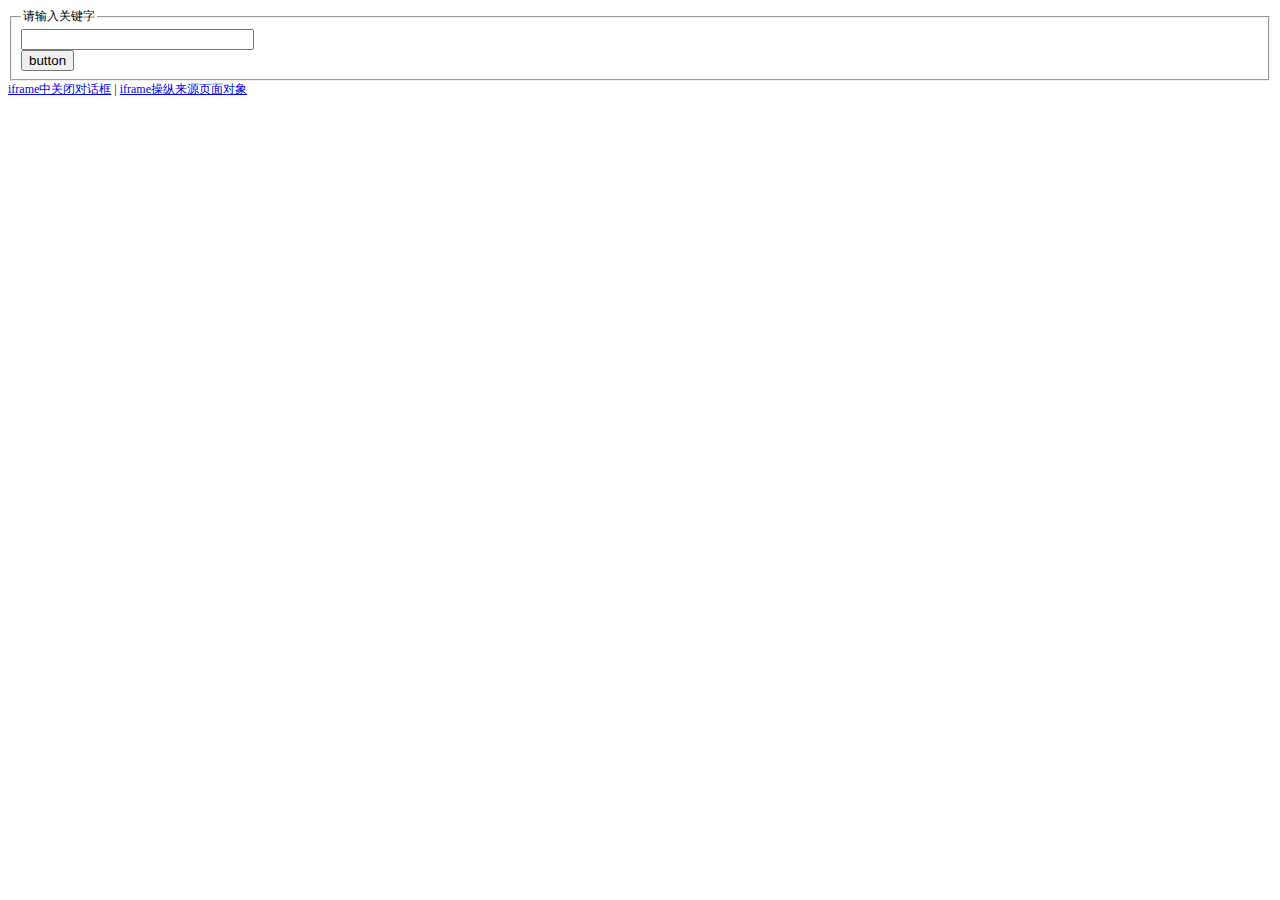
<file: Hyde.Web/lib/artDialog4.1.7/_doc/iframe.html>
<!DOCTYPE html PUBLIC "-//W3C//DTD XHTML 1.0 Transitional//EN" "http://www.w3.org/TR/xhtml1/DTD/xhtml1-transitional.dtd">
<html xmlns="http://www.w3.org/1999/xhtml">
<head>
<meta http-equiv="Content-Type" content="text/html; charset=utf-8" />
<title>iframe demo</title>
<script src="../artDialog.source.js?skin=default"></script>
<script src="../plugins/iframeTools.source.js"></script>
<style>
#iframePage { font-size:12px  }
#tips { color:#F00; }
.tip { color:#999; }
</style>
<script>
var test = function(){
	var top = art.dialog.top;
	top.document.getElementById('demoSpan04').innerHTML = '我是石头里面蹦出来的！';
	//top.art.dialog({content: '我的window在哪里？', lock: true});
};
</script>
</head>

<body>
<div id="iframePage">
	<form id="googleForm" action="http://www.google.com/search" name="f" target="_blank">
	 <fieldset>
		<legend>请输入关键字</legend>
		<input id="googleText" name="q" title="Google Search" value="" size="26" /><input style="display:none" name="btnG" type="submit" value="Google Search" />
        <div id="tips"></div>
		<button>button</button>
	</fieldset>
	</form>
	<a href="#" onclick="art.dialog.close(); return false"  title="art.dialog.close()">iframe中关闭对话框</a> | <a href="#" onclick="test(); return false" title="art.dialog.top.document.getElementById('demoSpan04').innerHTML = '我是石头里面蹦出来的！'">iframe操纵来源页面对象</a>
</div>
</body>
</html>
</file>
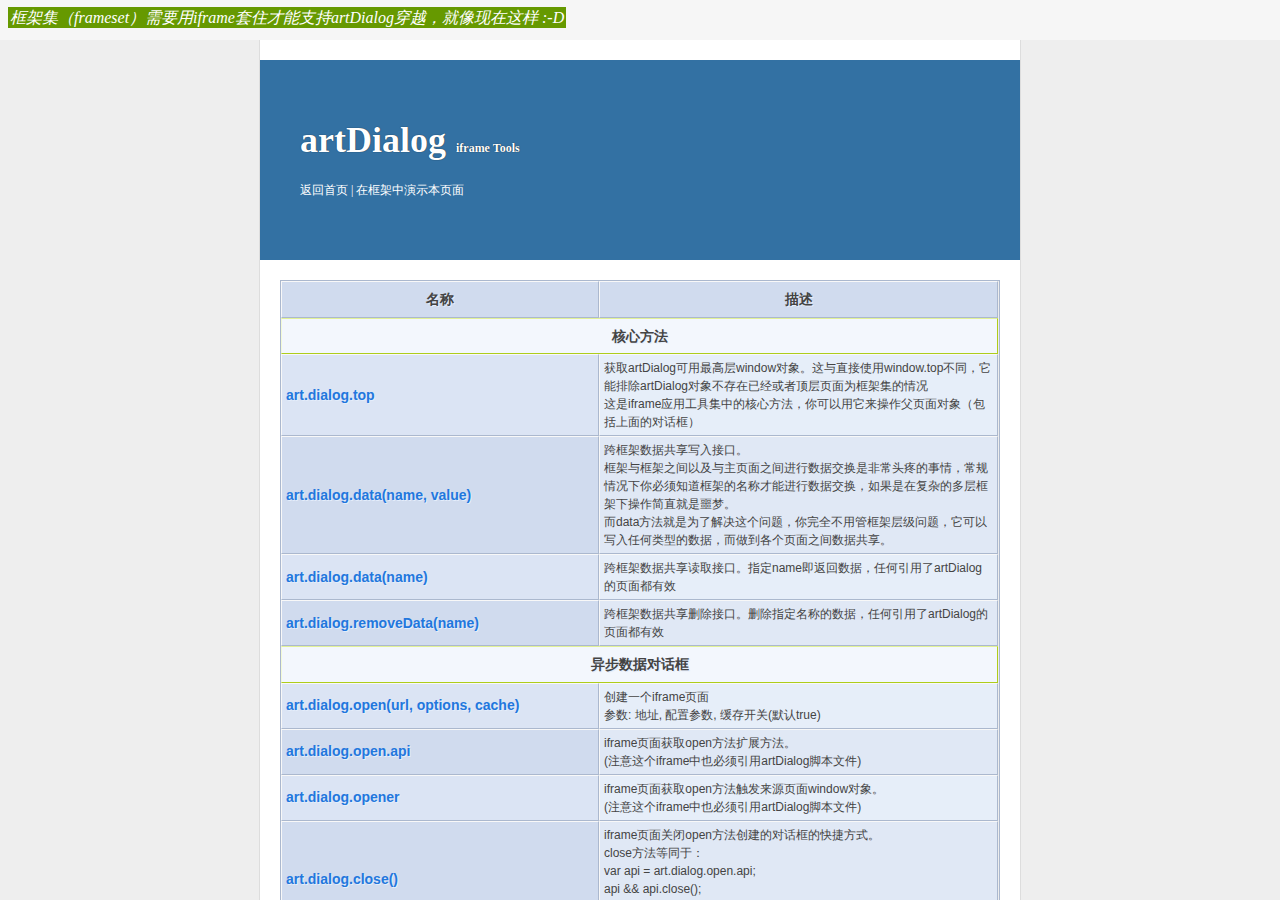
<file: Hyde.Web/lib/artDialog4.1.7/_doc/iframe_frameset.html>
<!DOCTYPE html PUBLIC "-//W3C//DTD XHTML 1.0 Transitional//EN" "http://www.w3.org/TR/xhtml1/DTD/xhtml1-transitional.dtd">
<html xmlns="http://www.w3.org/1999/xhtml">
<head>
<meta http-equiv="Content-Type" content="text/html; charset=utf-8" />
<title>frameset应用</title>
<script src="../artDialog.source.js?skin=default"></script>
<script src="../plugins/iframeTools.source.js"></script>
<style>
* { padding:0; margin:0; }
html, body { height:100%; border:none 0; }
#iframe { width:100%; height:100%; border:none 0; }
</style>
</head>

<body>
<iframe id="iframe" src="frameset.html"></iframe>
</body>
</html>
</file>
<file: Hyde.Web/stylesheets/theme.css>
/*---------------------------------------------------
    LESS Elements 0.6
  ---------------------------------------------------
    A set of useful LESS mixins by Dmitry Fadeyev
    Special thanks for mixin suggestions to:
      Kris Van Herzeele,
      Benoit Adam,
      Portenart Emile-Victor,
      Ryan Faerman

    More info at: http://lesselements.com
-----------------------------------------------------*/
/*Standard Elements*/
body {
  background: #eee;
  background-image: url(http://subtlepatterns.com/patterns/furley_bg.png);
  background-position: initial initial;
  background-repeat: initial initial;
  background-position: initial initial;
  background-repeat: initial initial;
  margin: 0px;
  padding: 0px;
}
a:hover {
  text-decoration: none;
}
h1 {
  margin-top: 0px;
  color: #eee;
}
h2 {
  font-size: 1.75em;
}
h3 {
  font-size: 1.25em;
}
hr {
  border-top: 1px solid #ddd;
  border-bottom: 1px solid #fff;
}
/*Navbar*/
.navbar {
  position: relative;
  z-index: 20;
  margin: 0px;
  padding: 0px;
  -webkit-box-shadow: 0px 0px 3px #cccccc;
  -moz-box-shadow: 0px 0px 3px #cccccc;
  box-shadow: 0px 0px 3px #cccccc;
}
.navbar .brand {
  text-shadow: none;
}
.navbar .navbar-inner {
  background: #4d5b76;
  background: -webkit-gradient(linear, left bottom, left top, color-stop(0, #4d5b76), color-stop(1, #6c7a95));
  background: -ms-linear-gradient(bottom, #4d5b76, #6c7a95);
  background: -moz-linear-gradient(center bottom, #4d5b76 0%, #6c7a95 100%);
  background: -o-linear-gradient(bottom, #4d5b76, #6c7a95);
  filter: progid:dximagetransform.microsoft.gradient(startColorStr='#4d5b76', EndColorStr='#6c7a95');
  -ms-filter: "progid:DXImageTransform.Microsoft.gradient(startColorStr='#6c7a95',EndColorStr='#4d5b76')";
  padding: 0em 1em;
  margin: 0px;
  -webkit-border-radius: 0px;
  -moz-border-radius: 0px;
  border-radius: 0px;
  -moz-background-clip: padding;
  -webkit-background-clip: padding-box;
  background-clip: padding-box;
  border: 0px;
  border-bottom: none;
}
.navbar .nav {
  margin: 0em;
  margin-right: -1em;
}
.navbar .nav > li > a {
  color: #fff;
  text-shadow: none;
}
.navbar .nav > li:hover {
  background-color: #444;
}
.navbar .nav > li > a:hover {
  color: #fff;
}
.navbar .dropdown-menu a:hover {
  background: none;
  color: #000;
}
.navbar .nav li.dropdown.open > .dropdown-toggle {
  background-color: #444;
  color: #fff;
}
.content {
  min-width: 400px;
  position: relative;
  min-height: 800px;
  background: #fff;
  margin-left: 240px;
  border-left: 1px solid #cccccc;
  border-left: 3px solid #999999;
}
.header {
  background: #ffffff;
  background: #ffffff;
  background: -webkit-gradient(linear, left bottom, left top, color-stop(0, #e6e6e6), color-stop(1, #ffffff));
  background: -ms-linear-gradient(bottom, #e6e6e6, #ffffff);
  background: -moz-linear-gradient(center bottom, #e6e6e6 0%, #ffffff 100%);
  background: -o-linear-gradient(bottom, #e6e6e6, #ffffff);
  filter: progid:dximagetransform.microsoft.gradient(startColorStr='#4d5b76', EndColorStr='#6c7a95');
  -ms-filter: "progid:DXImageTransform.Microsoft.gradient(startColorStr='#ffffff',EndColorStr='#e6e6e6')";
  border-bottom: 1px solid #cccccc;
  border-top: 1px solid #ffffff;
  border-left: 1px solid #ffffff;
  padding: 0em 1.25em;
}
.header h1 {
  margin: 1em 0em;
  padding: 0em;
  line-height: 1em;
  font-size: 1.5em;
  color: #eee;
  color: #333;
}
.breadcrumb {
  -webkit-box-shadow: none;
  -moz-box-shadow: none;
  box-shadow: none;
  -webkit-border-radius: 0px;
  -moz-border-radius: 0px;
  border-radius: 0px;
  -moz-background-clip: padding;
  -webkit-background-clip: padding-box;
  background-clip: padding-box;
  background: #eee;
  border-bottom: 1px solid #aaa;
  border-top: 1px solid #fafafa;
  border-left: 1px solid #fff;
  margin-bottom: .5em;
}
.page-content {
  padding: 1em;
}
footer {
  padding: 1em;
  margin-top: 4em;
  color: #666;
  font-size: .85em;
  line-height: 1.3em;
}
footer hr {
  margin: 2em -2em;
}
/*Quick Toolbar*/
.btn-toolbar.quick-toolbar {
  float: right;
}
.btn-toolbar.quick-toolbar .btn {
  width: 60px;
  height: 60px;
  display: inline-block;
}
.stats p.stat {
  margin: 1em 0em 0em 1em;
}
.stats .stat {
  margin-left: 1em;
  line-height: 2.5em;
  float: right;
}
.stats .stat .number {
  font-weight: bold;
  margin-right: .5em;
  padding: .5em;
  border: 1px solid #ccc;
  background: #eeeeee;
  background: -webkit-gradient(linear, left bottom, left top, color-stop(0, #e3e3e3), color-stop(1, #ffffff));
  background: -ms-linear-gradient(bottom, #e3e3e3, #ffffff);
  background: -moz-linear-gradient(center bottom, #e3e3e3 0%, #ffffff 100%);
  background: -o-linear-gradient(bottom, #e3e3e3, #ffffff);
  filter: progid:dximagetransform.microsoft.gradient(startColorStr='#4d5b76', EndColorStr='#6c7a95');
  -ms-filter: "progid:DXImageTransform.Microsoft.gradient(startColorStr='#ffffff',EndColorStr='#e3e3e3')";
  -webkit-box-shadow: 1px 1px 0px #ffffff;
  -moz-box-shadow: 1px 1px 0px #ffffff;
  box-shadow: 1px 1px 0px #ffffff;
  text-shadow: 1px 1px 1px #fff;
}
/*Blocks*/
.block {
  border: 1px solid #ccc;
  background: white;
  margin: 1em 0em;
}
.dialog .block {
  -webkit-box-shadow: 1px 1px 0px #ffffff;
  -moz-box-shadow: 1px 1px 0px #ffffff;
  box-shadow: 1px 1px 0px #ffffff;
}
.block-heading {
  border-bottom: 1px solid #a6a6a6;
  border-left: none;
  color: #505050;
  display: block;
  margin-bottom: 0px;
  text-shadow: none;
  text-transform: none;
  font-weight: bold;
  font-size: .85em;
  line-height: 3em;
}
.block-heading .block-icon {
  border-right: 1px solid #AAA;
  border-left: none;
}
.block-heading .block-icon a {
  padding: 0em;
}
.block-heading .block-icon [class*="icon-"] {
  padding: 0em 1em;
  line-height: 1em;
}
.block-heading .block-icon.pull-right {
  border-left: 1px solid #AAA;
  border-right: none;
}
.block-heading .label {
  float: right;
  margin-top: .5em;
  margin-right: .75em;
  line-height: 1.5em;
  -webkit-box-shadow: 1px 1px 0px #ffffff;
  -moz-box-shadow: 1px 1px 0px #ffffff;
  box-shadow: 1px 1px 0px #ffffff;
}
p.block-heading,
a.block-heading,
.block-heading a {
  color: #505050;
  background: #dddddd;
  background: -webkit-gradient(linear, left bottom, left top, color-stop(0, #dddddd), color-stop(1, #fafafa));
  background: -ms-linear-gradient(bottom, #dddddd, #fafafa);
  background: -moz-linear-gradient(center bottom, #dddddd 0%, #fafafa 100%);
  background: -o-linear-gradient(bottom, #dddddd, #fafafa);
  filter: progid:dximagetransform.microsoft.gradient(startColorStr='#4d5b76', EndColorStr='#6c7a95');
  -ms-filter: "progid:DXImageTransform.Microsoft.gradient(startColorStr='#fafafa',EndColorStr='#dddddd')";
  display: block;
  padding-left: 1em;
  border-top: 1px solid #fff;
  outline: none;
}
a.block-heading:hover,
.block-heading a:hover {
  background: #dddddd;
  background: -webkit-gradient(linear, left bottom, left top, color-stop(0, #dddddd), color-stop(1, #fdfdfd));
  background: -ms-linear-gradient(bottom, #dddddd, #fdfdfd);
  background: -moz-linear-gradient(center bottom, #dddddd 0%, #fdfdfd 100%);
  background: -o-linear-gradient(bottom, #dddddd, #fdfdfd);
  filter: progid:dximagetransform.microsoft.gradient(startColorStr='#4d5b76', EndColorStr='#6c7a95');
  -ms-filter: "progid:DXImageTransform.Microsoft.gradient(startColorStr='#fdfdfd',EndColorStr='#dddddd')";
  color: #505050;
}
.block-body {
  margin: 1em;
  min-height: .25em;
}
.block-body h1,
.block-body h2,
.block-body h3,
.block-body h4,
.block-body h5,
.block-body h6,
.block-body table {
  margin-top: 12px;
}
.block-body.collapse {
  margin-top: 0em;
  margin-bottom: 0em;
}
/*Navigation*/
.sidebar-nav {
  width: 240px;
  position: absolute;
  float: left;
  border-top: none;
  border-left: none;
  margin: 0em;
}
.sidebar-nav .nav-header {
  border-top: 1px solid #ffffff;
  border-bottom: 1px solid #c8c8cb;
  border-left: none;
  color: #333;
  display: block;
  background: #efeff0;
  background: -webkit-gradient(linear, left bottom, left top, color-stop(0, #efeff0), color-stop(1, #ffffff));
  background: -ms-linear-gradient(bottom, #efeff0, #ffffff);
  background: -moz-linear-gradient(center bottom, #efeff0 0%, #ffffff 100%);
  background: -o-linear-gradient(bottom, #efeff0, #ffffff);
  filter: progid:dximagetransform.microsoft.gradient(startColorStr='#4d5b76', EndColorStr='#6c7a95');
  -ms-filter: "progid:DXImageTransform.Microsoft.gradient(startColorStr='#ffffff',EndColorStr='#efeff0')";
  font-weight: normal;
  font-size: 1em;
  line-height: 2.5em;
  padding: 0em .25em;
  margin-bottom: 0px;
  text-shadow: none;
  text-transform: none;
  /*Change the arrow direction if the item is collapsed*/

}
.sidebar-nav .nav-header .label {
  float: right;
  margin-top: .5em;
  margin-right: .25em;
  line-height: 1.5em;
}
.sidebar-nav .nav-header:hover {
  background: #efeff0;
  background: -webkit-gradient(linear, left bottom, left top, color-stop(0, #efeff0), color-stop(1, #ffffff));
  background: -ms-linear-gradient(bottom, #efeff0, #ffffff);
  background: -moz-linear-gradient(center bottom, #efeff0 0%, #ffffff 100%);
  background: -o-linear-gradient(bottom, #efeff0, #ffffff);
  filter: progid:dximagetransform.microsoft.gradient(startColorStr='#4d5b76', EndColorStr='#6c7a95');
  -ms-filter: "progid:DXImageTransform.Microsoft.gradient(startColorStr='#ffffff',EndColorStr='#efeff0')";
}
.sidebar-nav .nav-header.collapsed .icon-chevron-up::before {
  content: "\f078";
}
.sidebar-nav .nav-header .icon-chevron-up {
  float: right;
}
.sidebar-nav .nav-header .label {
  float: right;
  margin-top: .7em;
  line-height: 1.5em;
}
.sidebar-nav .nav-header i[class^="icon-"] {
  margin-right: .75em;
}
.sidebar-nav .nav-list {
  margin: 0px;
  border: 0px;
  background: #f6f6f6;
}
.sidebar-nav .nav-list  > li > a:hover {
  background: #e0e0e8;
}
.sidebar-nav .nav-list  > .active > a,
.sidebar-nav .nav-list  > .active > a:hover {
  background: #d2d2dd;
  color: #555;
  text-shadow: none;
}
.sidebar-nav .nav-list  > .active > a:hover {
  background: #c3c3d2;
}
.sidebar-nav .nav-list  > li > a {
  color: #444;
  padding: .5em 1em;
}
.sidebar-nav .nav-list.collapse.in {
  border-bottom: 1px solid #ccc;
}
/*Buttons*/
.btn {
  -webkit-border-radius: 0px;
  -moz-border-radius: 0px;
  border-radius: 0px;
}
.btn-primary {
  background-color: #414959;
  background-image: -webkit-gradient(linear, 0 0, 0 100%, from(#6c7994), to(#414959));
  background-image: -webkit-linear-gradient(top, #6c7994, #414959);
  background-image: -o-linear-gradient(top, #6c7994, #414959);
  background-image: linear-gradient(to bottom, #6c7994, #414959);
  background-image: -moz-linear-gradient(top, #6c7994, #414959);
  filter: progid:dximagetransform.microsoft.gradient(startColorStr='#6c7994', EndColorStr='#414959');
  -ms-filter: "progid:DXImageTransform.Microsoft.gradient(startColorStr='#6c7994',EndColorStr='#414959')";
  border: 1px solid #363d4a;
}
.btn-primary:hover {
  background-color: #414959;
  *background-color: #414959;
}
.btn-danger {
  background-color: #553333;
  background-image: -webkit-gradient(linear, 0 0, 0 100%, from(#955959), to(#553333));
  background-image: -webkit-linear-gradient(top, #955959, #553333);
  background-image: -o-linear-gradient(top, #955959, #553333);
  background-image: linear-gradient(to bottom, #955959, #553333);
  background-image: -moz-linear-gradient(top, #955959, #553333);
  filter: progid:dximagetransform.microsoft.gradient(startColorStr='#6c7994', EndColorStr='#414959');
  -ms-filter: "progid:DXImageTransform.Microsoft.gradient(startColorStr='#955959',EndColorStr='#553333')";
  border: 1px solid #452929;
}
.btn-danger:hover {
  background-color: #553333;
  *background-color: #553333;
}
.btn-success {
  background-color: #556665;
  background-image: -webkit-gradient(linear, 0 0, 0 100%, from(#869b99), to(#556665));
  background-image: -webkit-linear-gradient(top, #869b99, #556665);
  background-image: -o-linear-gradient(top, #869b99, #556665);
  background-image: linear-gradient(to bottom, #869b99, #556665);
  background-image: -moz-linear-gradient(top, #869b99, #556665);
  filter: progid:dximagetransform.microsoft.gradient(startColorStr='#6c7994', EndColorStr='#414959');
  -ms-filter: "progid:DXImageTransform.Microsoft.gradient(startColorStr='#869b99',EndColorStr='#556665')";
  border: 1px solid #495857;
}
.btn-success:hover {
  background-color: #556665;
  *background-color: #556665;
}
.btn-warning {
  background-color: #aaaa55;
  background-image: -webkit-gradient(linear, 0 0, 0 100%, from(#cccc99), to(#aaaa55));
  background-image: -webkit-linear-gradient(top, #cccc99, #aaaa55);
  background-image: -o-linear-gradient(top, #cccc99, #aaaa55);
  background-image: linear-gradient(to bottom, #cccc99, #aaaa55);
  background-image: -moz-linear-gradient(top, #cccc99, #aaaa55);
  filter: progid:dximagetransform.microsoft.gradient(startColorStr='#6c7994', EndColorStr='#414959');
  -ms-filter: "progid:DXImageTransform.Microsoft.gradient(startColorStr='#cccc99',EndColorStr='#aaaa55')";
  border: 1px solid #99994d;
}
.btn-warning:hover {
  background-color: #aaaa55;
  *background-color: #aaaa55;
}
.well {
  background-color: #fff;
  border: 1px solid #ccc;
  -webkit-box-shadow: 1px 1px 0px #ffffff;
  -moz-box-shadow: 1px 1px 0px #ffffff;
  box-shadow: 1px 1px 0px #ffffff;
  -webkit-border-radius: 0px;
  -moz-border-radius: 0px;
  border-radius: 0px;
  -moz-background-clip: padding;
  -webkit-background-clip: padding-box;
  background-clip: padding-box;
}
/*Faq*/
.faq-content ul,
.faq-content ol {
  padding-left: 1em;
}
.faq-content ul .top,
.faq-content ol .top {
  float: right;
  line-height: 1.25em;
  padding: .75em 0em;
}
/*Gallery*/
.gallery {
  text-align: center;
}
.gallery  > img {
  margin: .5em .5em .5em .5em;
}
.img-polaroid {
  -webkit-box-shadow: none;
  -moz-box-shadow: none;
  box-shadow: none;
  border: 1px solid #ddd;
}
.dialog,
.row .dialog,
.row-fluid .dialog,
.row-fluid [class*="span"].dialog:first-child {
  margin: 0px auto;
  margin-top: 5em;
  float: none;
  width: 400px;
}
.dialog input[type="checkbox"],
.row .dialog input[type="checkbox"],
.row-fluid .dialog input[type="checkbox"],
.row-fluid [class*="span"].dialog:first-child input[type="checkbox"] {
  margin: 0px;
}
.dialog .alert,
.row .dialog .alert,
.row-fluid .dialog .alert,
.row-fluid [class*="span"].dialog:first-child .alert {
  margin-bottom: 1em;
}
.dialog form,
.row .dialog form,
.row-fluid .dialog form,
.row-fluid [class*="span"].dialog:first-child form {
  margin-bottom: 0px;
}
.dialog .remember-me,
.row .dialog .remember-me,
.row-fluid .dialog .remember-me,
.row-fluid [class*="span"].dialog:first-child .remember-me {
  padding: .5em 0em 0em 0em;
}
input[type="text"],
input[type="password"] {
  -webkit-border-radius: 0px;
  -moz-border-radius: 0px;
  border-radius: 0px;
  -moz-background-clip: padding;
  -webkit-background-clip: padding-box;
  background-clip: padding-box;
}
/*Alerts*/
.alert {
  -webkit-border-radius: 0px;
  -moz-border-radius: 0px;
  border-radius: 0px;
  -moz-background-clip: padding;
  -webkit-background-clip: padding-box;
  background-clip: padding-box;
  padding: .5em 1em;
  margin-top: 1em;
  border: 1px solid #f2e187;
  background: #f7ecb5;
  background: -webkit-gradient(linear, left bottom, left top, color-stop(0, #f7ecb5), color-stop(1, #fcf8e3));
  background: -ms-linear-gradient(bottom, #f7ecb5, #fcf8e3);
  background: -moz-linear-gradient(center bottom, #f7ecb5 0%, #fcf8e3 100%);
  background: -o-linear-gradient(bottom, #f7ecb5, #fcf8e3);
  filter: progid:dximagetransform.microsoft.gradient(startColorStr='#4d5b76', EndColorStr='#6c7a95');
  -ms-filter: "progid:DXImageTransform.Microsoft.gradient(startColorStr='#fcf8e3',EndColorStr='#f7ecb5')";
}
.alert .close {
  right: -0.25em;
}
.alert.alert-error {
  border: 1px solid #712d2d;
  background: #963b3b;
  background: -webkit-gradient(linear, left bottom, left top, color-stop(0, #963b3b), color-stop(1, #b84c4c));
  background: -ms-linear-gradient(bottom, #963b3b, #b84c4c);
  background: -moz-linear-gradient(center bottom, #963b3b 0%, #b84c4c 100%);
  background: -o-linear-gradient(bottom, #963b3b, #b84c4c);
  filter: progid:dximagetransform.microsoft.gradient(startColorStr='#4d5b76', EndColorStr='#6c7a95');
  -ms-filter: "progid:DXImageTransform.Microsoft.gradient(startColorStr='#b84c4c',EndColorStr='#963b3b')";
  color: white;
  text-shadow: none;
}
.alert.alert-info {
  border: 1px solid #85c5e5;
  background: #afd9ee;
  background: -webkit-gradient(linear, left bottom, left top, color-stop(0, #afd9ee), color-stop(1, #d9edf7));
  background: -ms-linear-gradient(bottom, #afd9ee, #d9edf7);
  background: -moz-linear-gradient(center bottom, #afd9ee 0%, #d9edf7 100%);
  background: -o-linear-gradient(bottom, #afd9ee, #d9edf7);
  filter: progid:dximagetransform.microsoft.gradient(startColorStr='#4d5b76', EndColorStr='#6c7a95');
  -ms-filter: "progid:DXImageTransform.Microsoft.gradient(startColorStr='#d9edf7',EndColorStr='#afd9ee')";
}
.alert.alert-success {
  border: 1px solid #a3d48e;
  background: #c1e2b3;
  background: -webkit-gradient(linear, left bottom, left top, color-stop(0, #c1e2b3), color-stop(1, #dff0d8));
  background: -ms-linear-gradient(bottom, #c1e2b3, #dff0d8);
  background: -moz-linear-gradient(center bottom, #c1e2b3 0%, #dff0d8 100%);
  background: -o-linear-gradient(bottom, #c1e2b3, #dff0d8);
  filter: progid:dximagetransform.microsoft.gradient(startColorStr='#4d5b76', EndColorStr='#6c7a95');
  -ms-filter: "progid:DXImageTransform.Microsoft.gradient(startColorStr='#dff0d8',EndColorStr='#c1e2b3')";
}
/*Error Pages*/
.http-error {
  margin-top: 5em;
  text-align: center;
  color: #444;
}
.http-error h1 {
  font-size: 5em;
  line-height: 1em;
  text-shadow: 1px 1px 0px #fff;
  color: #444;
}
.http-error p {
  margin: 0px;
}
.http-error .info {
  font-size: 2em;
  line-height: 1.5em;
  margin-bottom: 1em;
}
.http-error i {
  font-size: 3em;
  line-height: .75em;
  text-shadow: 1px 1px 0px #fff;
}
/*Tabs*/
.nav-tabs  > li {
  margin-left: .5em;
}
.nav-tabs  > li  > a {
  -webkit-border-top-right-radius: 0px;
  -webkit-border-bottom-right-radius: 0;
  -webkit-border-bottom-left-radius: 0;
  -webkit-border-top-left-radius: 0;
  -moz-border-radius-topright: 0px;
  -moz-border-radius-bottomright: 0;
  -moz-border-radius-bottomleft: 0;
  -moz-border-radius-topleft: 0;
  border-top-right-radius: 0px;
  border-bottom-right-radius: 0;
  border-bottom-left-radius: 0;
  border-top-left-radius: 0;
  -moz-background-clip: padding;
  -webkit-background-clip: padding-box;
  background-clip: padding-box;
}
/*Model*/
.modal {
  -webkit-border-top-right-radius: 0px;
  -webkit-border-bottom-right-radius: 0px;
  -webkit-border-bottom-left-radius: 0px;
  -webkit-border-top-left-radius: 0px;
  -moz-border-radius-topright: 0px;
  -moz-border-radius-bottomright: 0px;
  -moz-border-radius-bottomleft: 0px;
  -moz-border-radius-topleft: 0px;
  border-top-right-radius: 0px;
  border-bottom-right-radius: 0px;
  border-bottom-left-radius: 0px;
  border-top-left-radius: 0px;
  -moz-background-clip: padding;
  -webkit-background-clip: padding-box;
  background-clip: padding-box;
}
.modal.small {
  width: 400px;
  margin: -170px 0 0 -200px;
}
.modal .modal-icon {
  vertical-align: middle;
  font-size: 4em;
  float: left;
  margin-right: .25em;
}
.modal:focus {
  outline: none;
}
.modal .modal-header h3 {
  font-size: .95em;
}
.modal .modal-footer {
  padding: .5em;
}
.modal .modal-body {
  padding: 2em;
}
.modal p {
  margin: 0em;
  line-height: 1.5em;
}
/*Search*/
.search-well form {
  margin: 1em 0em 1.5em 0em;
}
.search-well label {
  margin-bottom: 0px;
  vertical-align: middle;
}
/*Table of Contents*/
.toc {
  margin-bottom: 2em;
}
.toc h3 {
  font-size: 1em;
  margin-top: 0em;
  padding-top: 0em;
  line-height: 1.4em;
}
.toc h4 {
  color: #555;
  font-size: 1em;
  margin-top: 0em;
  padding-top: 0em;
  line-height: 1.4em;
  margin-bottom: 0em;
  padding-bottom: 0em;
}
/*Dashboard Stats*/
.stat-widget-container {
  text-align: center;
}
.stat-widget-container .stat-widget {
  width: 25%;
  float: left;
}
.stat-widget-container .stat-widget .stat-button {
  margin-top: 1em;
  margin: 2em 1em;
  position: relative;
}
.stat-widget-container .stat-widget .stat-button .title {
  font-size: 2em;
  font-weight: bold;
  color: #999;
}
.stat-widget-container .stat-widget .stat-button .detail {
  font-size: 1.5em;
  color: #555;
}
table.table.list tr:first-child td {
  border-top: 0px;
}
/* Tweaks for mobile */
@media (max-width: 641px) {
  .content {
    margin: 0em;
  }
  .sidebar-nav {
    float: none;
    width: auto;
    position: relative;
  }
  h1 {
    text-align: center;
  }
  .stats {
    text-align: center;
    margin-top: 1em;
  }
  .stats .stat {
    float: none;
    display: inline;
  }
  .stat-widget-container .stat-widget {
    font-size: .5em;
  }
}
@media (max-width: 900px) {
  body.http-error {
    font-size: .75em;
  }
  body.http-error .error-message {
    padding: 0em 1em;
  }
}
@media (max-width: 851px) {
  .stat-widget-container .stat-widget {
    font-size: .75em;
  }
}
@media (max-width: 767px) {
  footer hr {
    margin-left: 0em;
    margin-right: 0em;
  }
}
@media (max-width: 604px) {
  body.http-error {
    font-size: .5em;
  }
}
</file>
<file: Hyde.Web/lib/artDialog4.1.7/_doc/demo.css>
@charset "utf-8";
body, div, dl, dt, dd, ul, ol, li, h1, h2, h3, h4, h5, h6, pre, code, form, fieldset, legend, input, button, textarea, p, blockquote, th, td { margin: 0; padding: 0; }
fieldset, img { border: 0; }
img { display:inline-block; }
:focus { outline: 0; }
address, caption, cite, code, dfn, em, strong, th, var, optgroup { font-style: normal; font-weight: normal; }
h1, h2, h3, h4, h5, h6 { font-size: 100%; font-weight: normal; }
abbr, acronym { border: 0; font-variant: normal; }
input, button, textarea, select, optgroup, option { font-family: inherit; font-size: inherit; font-style: inherit; font-weight: inherit; }
code, kbd, samp, tt { font-size:100%; }
input, button, textarea, select { *font-size: 100%;
}
ol, ul { list-style: none outside none; }
table { border-collapse: collapse; border-spacing: 0; }
caption, th { text-align: left; }
sup, sub { font-size: 100%; vertical-align: baseline; }
:link, :visited, ins { text-decoration: none; }
blockquote, q { quotes: none; }
blockquote:before, blockquote:after, q:before, q:after { content: ''; content: none; }
pre { padding:1em; background-color:#F8F8F8; border:solid 1px #F3F3F3; -moz-border-radius: 4px; -webkit-border-radius: 4px; border-radius:4px; }
/**/
body { font-size:75%; color:#666; font-family:'Microsoft Yahei', Tahoma, Arial!important; font-family:'宋体', Tahoma, Arial; background:#011a15 url(images/bg.png) repeat-x left top; }
a { color:#214FA3; }
a:hover { text-decoration:underline; }
button {white-space: nowrap;}
* html #logo a { padding:5px 10px 30px 10px; font-size:36px; color:#FFF; font-weight:bold; }
html>body #logo a { display:block; margin-left:10px; height:60px; text-indent:-999em; overflow:hidden;  background:url(images/logo.png) no-repeat; }
#doc { height:100%; background:url(images/bottom.png) repeat-x 0 bottom; }
#header { height:40px; padding:30px 0; }
#logo { float:left; width:320px; }
#nav { float:left; margin-top:16px; margin-left:58px; background:#232323\9; background:rgba(0, 0, 0, .5); border-radius:5px; }
#nav li { margin:0; }
#nav li, #nav li a { display:inline-block; *zoom:1; *display:inline; }
#nav li a { margin:0 4px; padding:3px 6px; color:#FFF; font-size:1em; font-weight:bold; }
#nav li a.select { border-bottom:solid 1px #F00; background:#C72015; box-shadow:0 3px 5px rgba(255, 0, 0, .7); }

#header, #main, #footer { margin:0 80px; }
#main { min-height:640px\9;padding:15px;  position:relative; width:50em; font-size:1.16em; background:#FFF; -moz-border-radius: 10px; -webkit-border-radius: 10px; border-radius:10px; border: solid #000 1px; box-shadow:0 0 8px rgba(0, 0, 0, .7); }
@media screen and (min-width:0) {#main{min-height:640px;}}
#main .mainWrap { min-height:500px; _height:500px; }

#main .about { padding:2em; padding-top:3em; margin-bottom:15px; }
#main .about dd { margin:1em 0 1.5em 0; text-indent:0;  }
#main .about dt { height:2em; line-height:2em; font-size:14px; }
#main h2 { clear:both; font-size:1.4em; height:2em; margin-bottom:10px; line-height:2em; text-align:center; color:#FFF; background:#030; font-weight:bold; -moz-border-radius: 5px; -webkit-border-radius: 5px; border-radius:5px; }
#main .content { text-indent:2em; }
#main h3 { font-weight:bold; color:#003300; }
#main h3 span { font-weight:normal; color:#999; }
#main h4 { margin-top:5px; text-indent:1em; }
#main h3 em, #main h4 em { font-weight:normal; color:#F90; }
#main p { padding:10px 0; }
#main pre { margin:10px 0; *zoom:1; }
#main ul, ol { padding:5px; background-color:#F8F8F8; border:solid 1px #F3F3F3; -moz-border-radius: 5px; -webkit-border-radius: 5px; border-radius:5px; }
#main li { margin:10px; list-style: disc inside; }
#main .buttons { text-align:right; }
#main img { padding:5px; border:1px solid #F6F6F6; }
#main img:hover { border-color:#F0F0F0; }
#main button { font-size:12px; padding:2px 8px; background-color:#F8F8F8; border:solid 1px #CCC; -moz-border-radius: 5px; -webkit-border-radius: 5px; border-radius:5px; cursor:pointer; }
#main button:hover { background: #F5F5F5; }
#main strong { font-weight:bold; margin:0 3px; }
#main dl { margin:0 10px; }
#main dt { font-weight:bold; color:#003300; }
#main dl dd { margin:5px 20px; list-style:inside; text-indent:1em; }
.demoInfo p { padding:8px; }
/*行变色表格*/
table.zebra, .zebra th, .zebra td { border-width: 1px; border-style: solid; margin: 0; font-family:'Microsoft Yahei', Tahoma, Arial!important; font-family:'宋体', Tahoma, Arial; }
table.zebra { table-layout: fixed; width: 100%; margin-bottom: 6px; padding: 0 1px 1px 0; border-spacing: 0; border-collapse: separate; *border-collapse:collapse; border-color: #abb8ce; background: #EDEDED; }
.zebra th { padding: 5px 4px; font-weight: bold; border-color: #f8f8f8 #abb8ce #abb8ce #f8f8f8; text-align: left; text-shadow: 1px 1px 0 #e4edfb; vertical-align: middle; background: #d0dbee; }
.zebra thead th { text-align:center; }
.zebra th strong { color:#090; border-bottom:1px dashed #090;  text-decoration:underline; }
.zebra td { padding:0; }
.zebra th.separate { text-align:center; border-color: #E1F196 #AECD1B #AECD1B #F3FAD6; background-color: #f3f7fd; }
.zebra td { padding: 4px; font: 12px/18px Consolas, "Courier New", Courier, monospace; text-align: left; vertical-align: top; }
.zebra td { border-color: #f8f8f8 #abb8ce #abb8ce #f8f8f8; background: #e0e8f5; }
.zebra tr.odd th { background: #dbe4f4; }
.zebra tr.odd td { background: #e6eef9; }
.zebra br { margin-bottom:1.8em; }
table.zebra .parameter, table.zebra .type, table.zebra .default { width:7em; }
html>body #footer { margin:0 0 0 auto; width:331px; height:54px; background:url(images/text.png) no-repeat; }
</file>
<file: Hyde.Web/lib/artDialog4.1.7/_doc/highlight/styles/magula.css>
﻿/*
Description: Magula style for highligh.js
Author: Ruslan Keba <rukeba@gmail.com>
Website: http://rukeba.com/
Version: 1.0
Date: 2009-01-03
Music: Aphex Twin / Xtal
*/


pre code, pre .ruby .subst, pre .lisp .title { color: black; }
pre .string, pre .title, pre .parent, pre .tag .attribute .value, pre .rules .value, pre .rules .value .number, pre .preprocessor, pre .ruby .symbol, pre .ruby .symbol .string, pre .ruby .symbol .keyword, pre .ruby .symbol .keymethods, pre .instancevar, pre .aggregate, pre .template_tag, pre .django .variable, pre .smalltalk .class, pre .addition, pre .flow, pre .stream, pre .bash .variable, pre .apache .cbracket { color: #008200; }
pre .comment, pre .annotation, pre .template_comment, pre .diff .header, pre .chunk { color: #777; }
pre .number, pre .date, pre .regexp, pre .literal, pre .smalltalk .symbol, pre .smalltalk .char, pre .change, pre .tex .special { color: #B50000; }
pre .label, pre .javadoc, pre .ruby .string, pre .decorator, pre .filter .argument, pre .localvars, pre .array, pre .attr_selector, pre .pseudo, pre .pi, pre .doctype, pre .deletion, pre .envvar, pre .shebang, pre .apache .sqbracket, pre .nginx .built_in, pre .tex .formula { color: #00e; }
pre .keyword, pre .id, pre .phpdoc, pre .title, pre .built_in, pre .aggregate, pre .smalltalk .class, pre .winutils, pre .bash .variable, pre .apache .tag, pre .xml .tag, pre .xml .title, pre .tex .command { font-weight: bold; color: navy; }
pre .nginx .built_in { font-weight: normal; }
pre .html .css, pre .html .javascript, pre .html .vbscript, pre .tex .formula { opacity: 0.5; }
/* --- */
pre .apache .tag { font-weight: bold; color: blue; }
</file>
